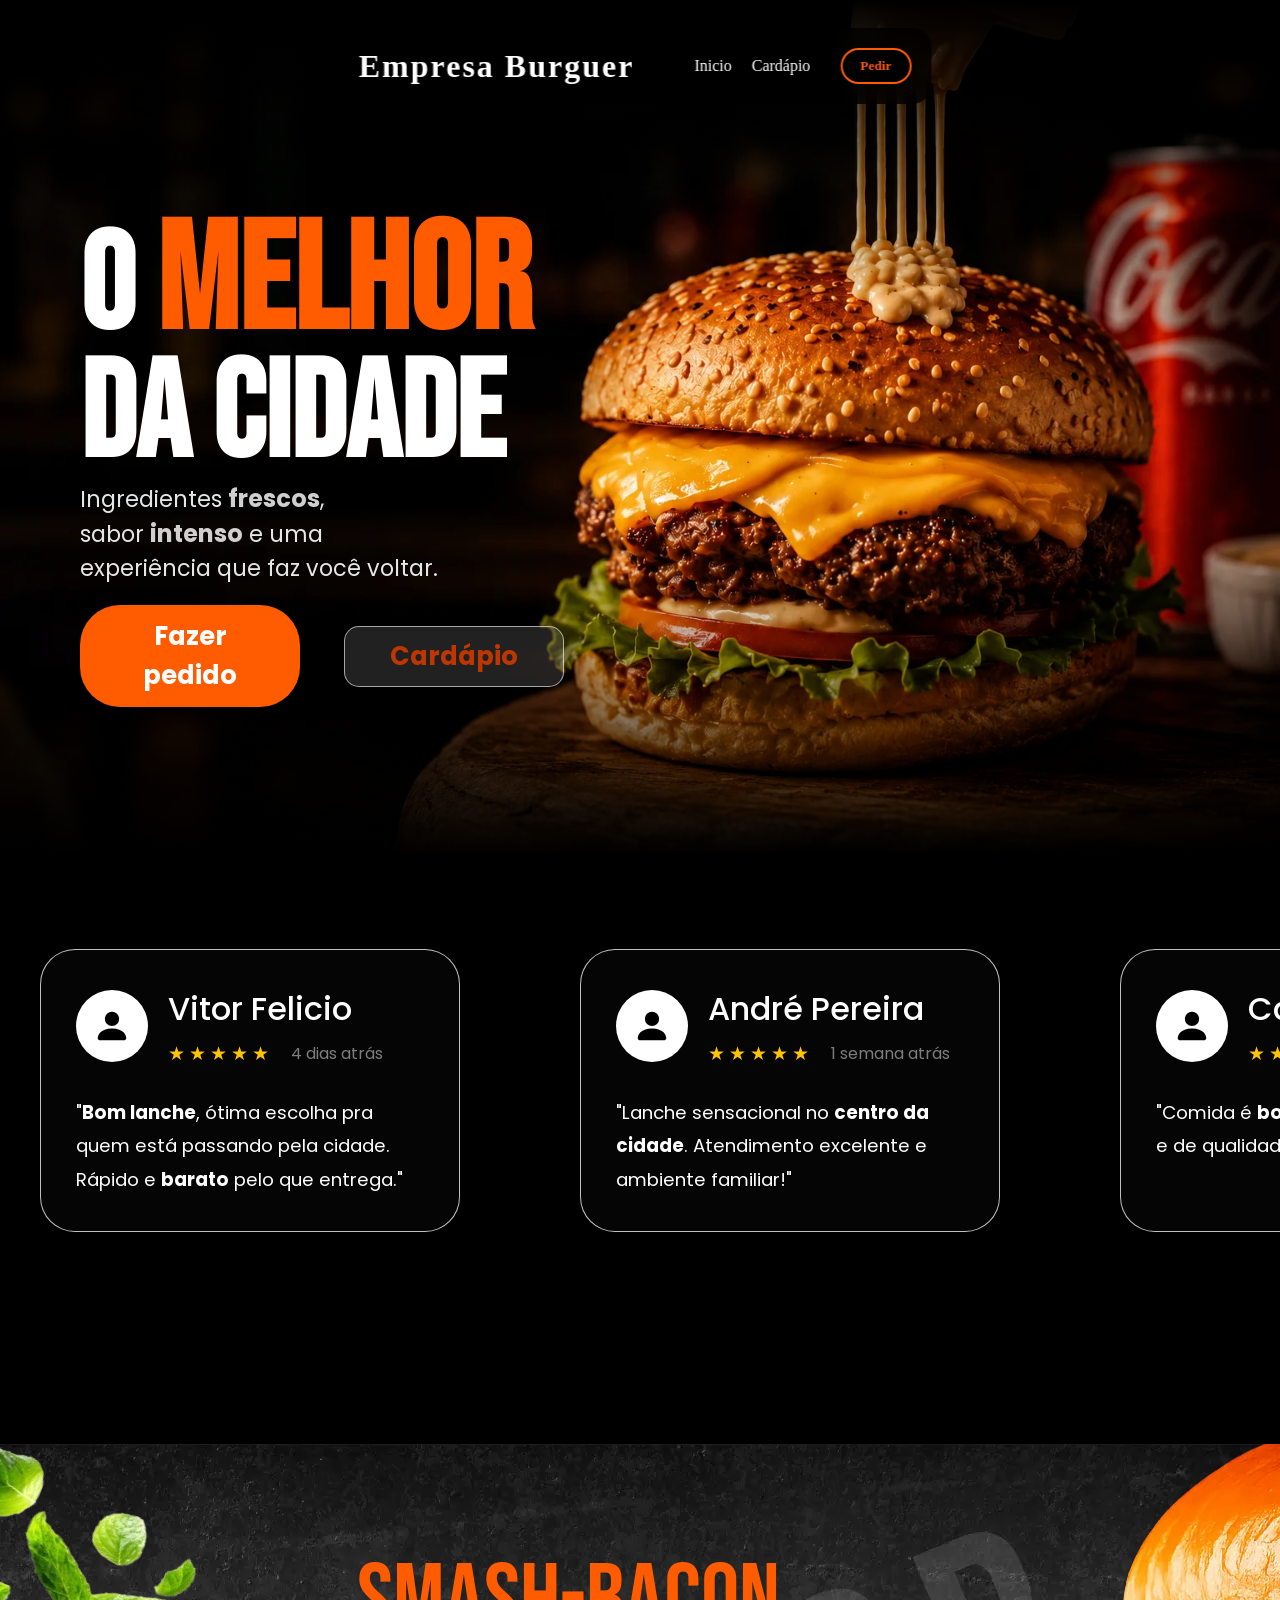
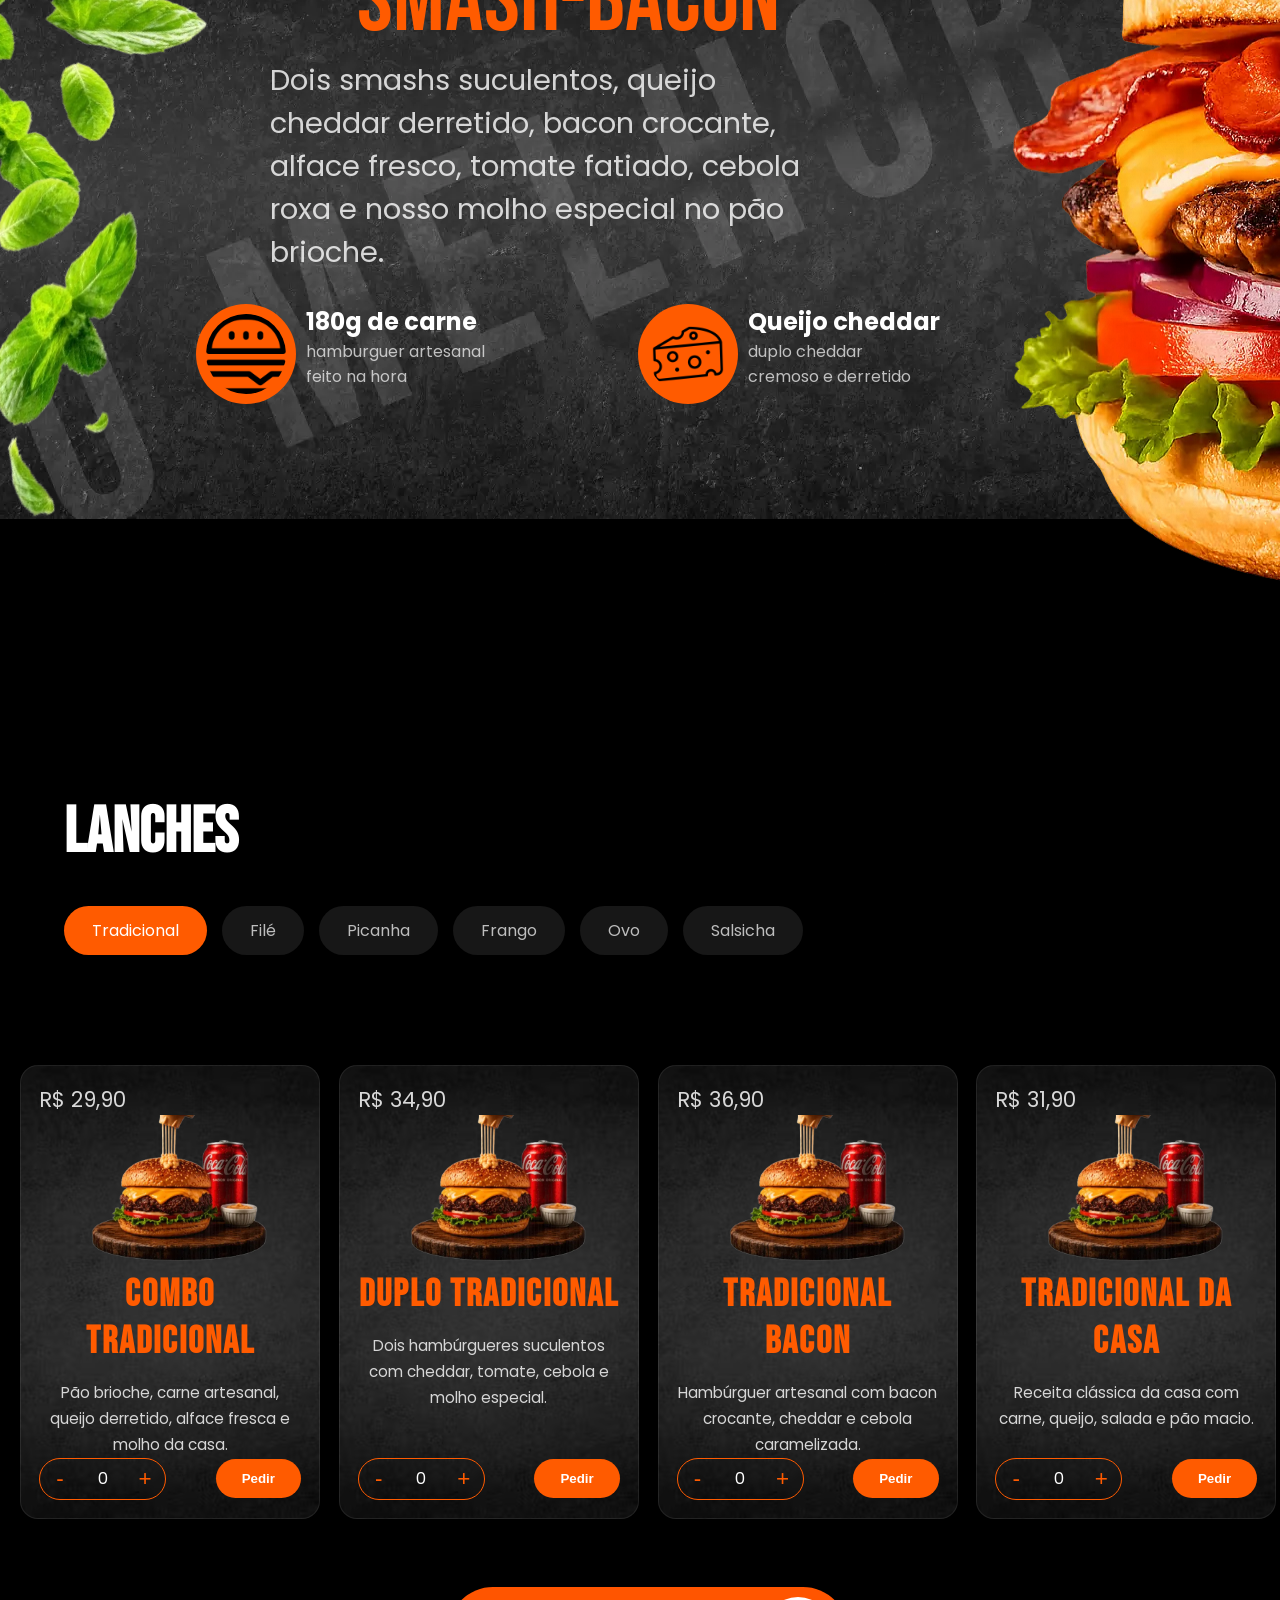
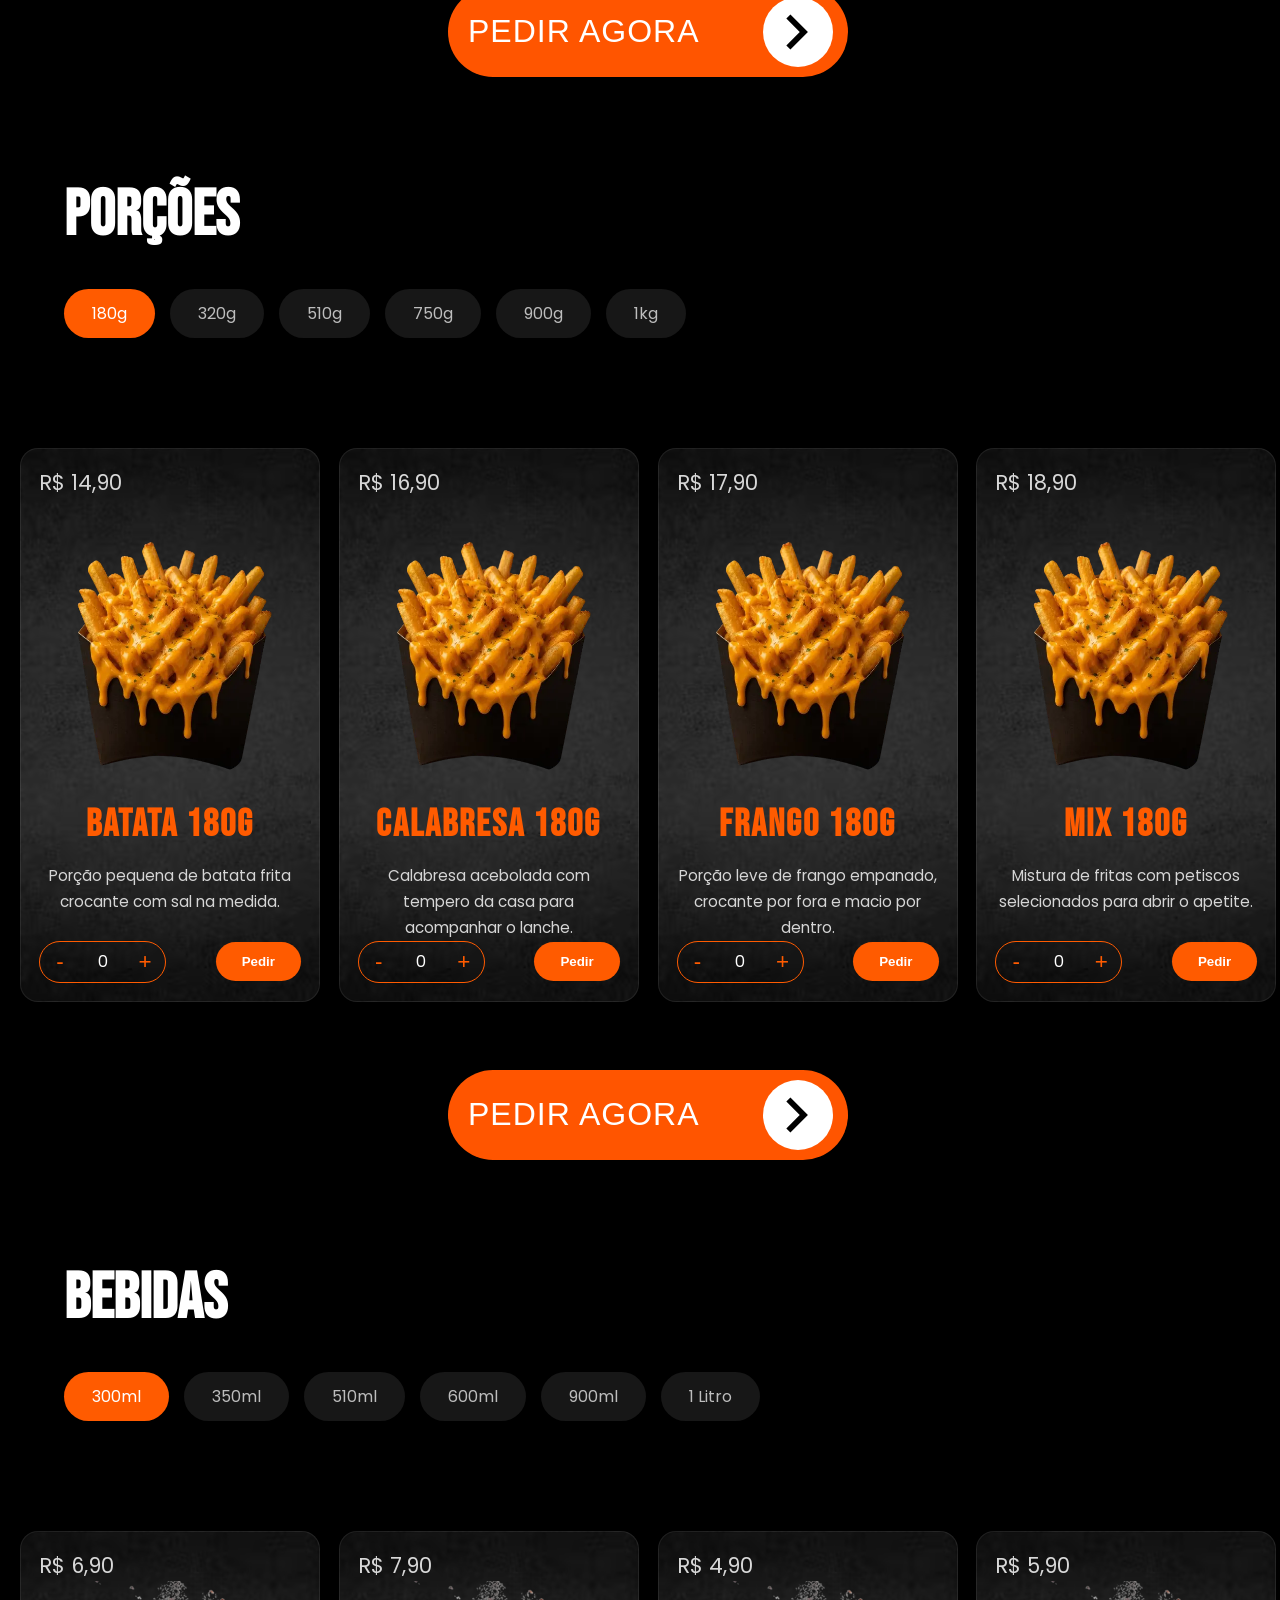
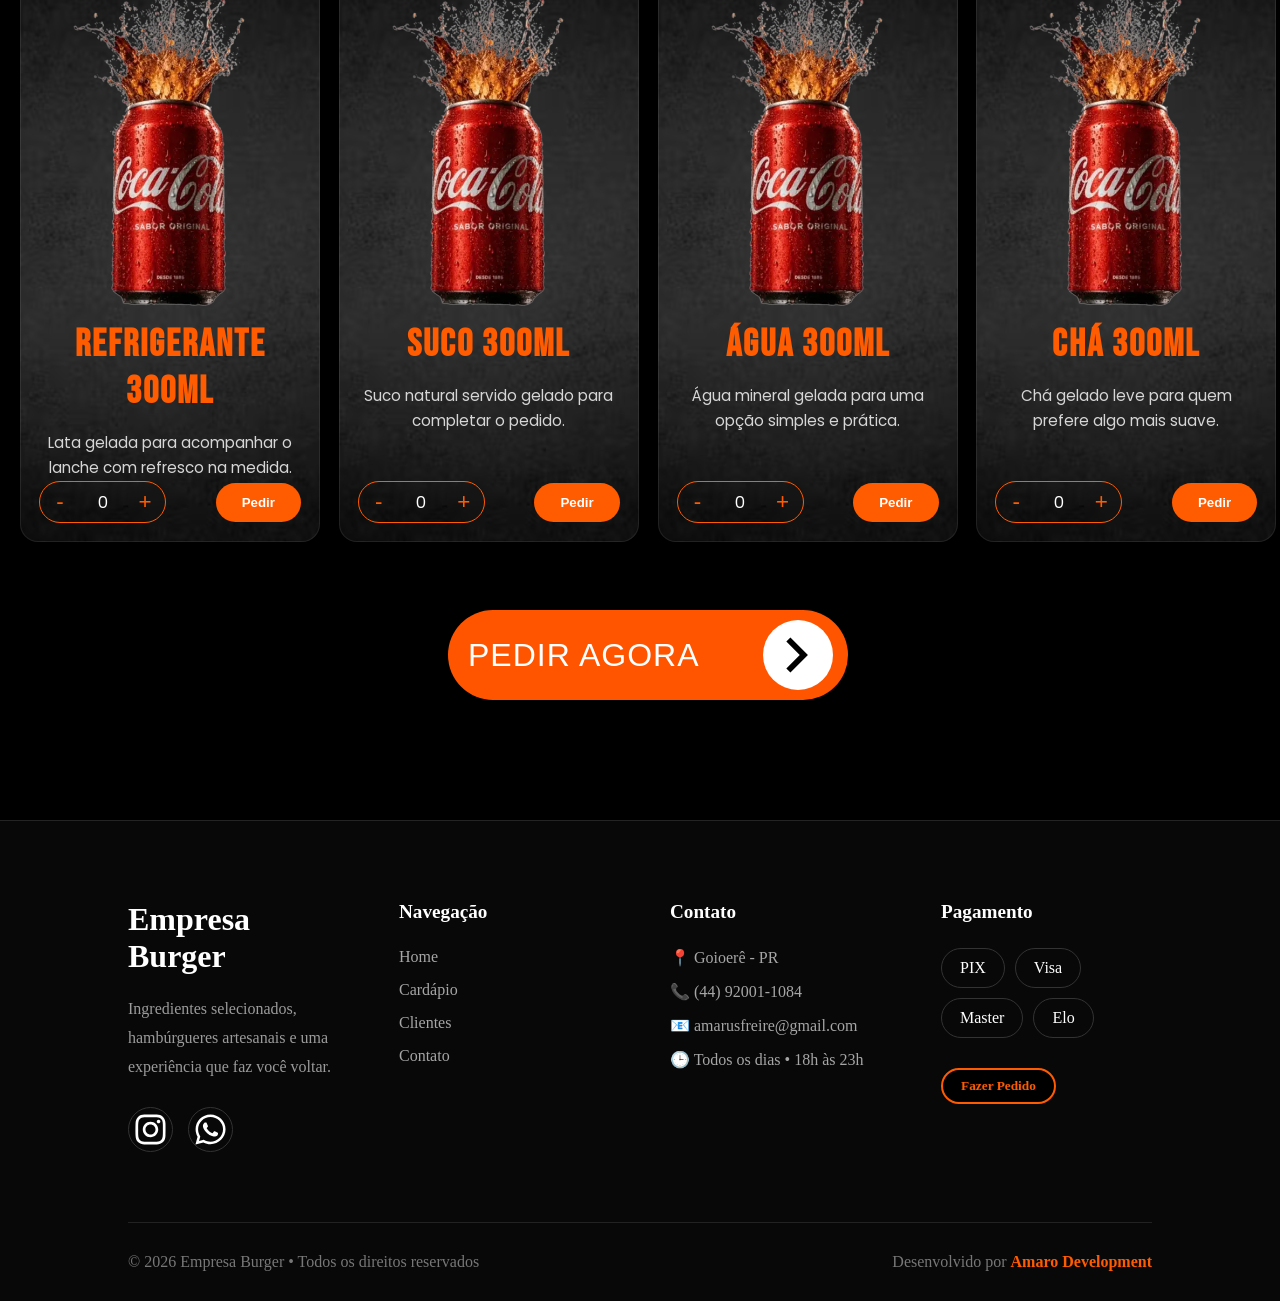
<file: index.html>
<!DOCTYPE html>
<html lang="pt-br">

<head>
    <link rel="preload" fetchpriority="high" as="image" href="img/heroWEBP.webp">

    <meta charset="UTF-8">
    <meta name="viewport" content="width=device-width, initial-scale=1.0">

    <link rel="canonical" href="https://empresaburger.com.br/">
    <link rel="icon" type="image/png" href="img/logo-PNG.png">
    <meta name="description"
        content="Hambúrgueres artesanais preparados com ingredientes frescos, sabor intenso e entrega rápida. Faça seu pedido online.">
    <meta name="keywords"
        content="hamburgueria, hambúrguer artesanal, delivery, lanche, batata frita, combo, restaurante">
    <meta name="author" content="Empresa Burger">
    <meta name="robots" content="index, follow">
    <meta name="theme-color" content="#ff5b00">

    <title>Empresa Burger | O Melhor Hambúrguer Artesanal de Goioerê</title>

    <link rel="stylesheet" href="css/home.css">
    <link rel="stylesheet" href="css/utils.css">

    <meta property="og:type" content="website">
    <meta property="og:title" content="Empresa Burger | O melhor hambúrguer da cidade">
    <meta property="og:description" content="Ingredientes frescos, sabor intenso e entrega rápida.">
    <meta property="og:image" content="https://seudominio.com/assets/banner.jpg">
    <meta property="og:url" content="https://seudominio.com">
    <meta property="og:site_name" content="Empresa Burger">
    <meta property="og:locale" content="pt_BR">

    <meta name="twitter:card" content="summary_large_image">
    <meta name="twitter:title" content="Empresa Burger | O melhor hambúrguer da cidade">
    <meta name="twitter:description" content="Ingredientes frescos, sabor intenso e entrega rápida.">
    <meta name="twitter:image" content="https://empresaburger.com.br/assets/banner.jpg">

    <script type="application/ld+json">
    {
        "@context":"https://schema.org",
        "@type":"Restaurant",
        "name":"Empresa Burger",
        "image":"https://empresaburger.com.br/assets/banner.webp",
        "telephone":"+55 44 92001-1084",
        "servesCuisine":"Hambúrguer Artesanal",
        "address":{
            "@type":"PostalAddress",
            "addressLocality":"Goioerê",
            "addressRegion":"PR",
            "addressCountry":"BR"
        }
    }
    </script>
    <style>
        .navbar {
            display: flex;
            align-items: center;
            justify-content: center;
            margin-top: 40px;
            z-index: 1000;

            position: relative;
            position: fixed;
            padding: 10px;
            top: -50px;
            left: 50%;
            transform: translate(-50%, 50%);

            border-radius: 20px;
            background: rgba(0, 0, 0, .75);
            backdrop-filter: blur(12px);
        }

        .navbar-hero {
            position: relative;
            z-index: 5;
            justify-content: space-between;
            align-items: center;
            width: min(1400px, 92vw);
            margin: 0 auto;
            padding: 24px 0 0;
        }

        .empresa {
            display: flex;
            flex-direction: row;
            text-decoration: none;
            white-space: nowrap;
            color: #fff;
            margin-right: 0;
            font-size: 2rem;
            font-weight: 700;
            letter-spacing: 1px;
            z-index: 999;
            letter-spacing: 2px;
            margin-right: 50px;
            align-self: center;
        }


        .menu {
            list-style: none;
            z-index: 999;
            display: flex;
            align-items: center;
        }

        .menu li {
            display: inline-block;
            margin: 10px;
        }

        .menu a {
            color: white;
            font-style: normal;
            text-decoration: none;
        }


        .menu .pedido {
            margin-left: 20px;
        }

        .menu-toggle {
            display: none;
            align-items: center;
            justify-content: center;
            border: 0;
            background: transparent;
            cursor: pointer;
            z-index: 1002;
        }

        @media (max-width: 768px) {
            .menu-toggle {
                display: inline-flex;
            }
        }

        .menu-toggle img {
            width: 30px;
            height: 30px;
            z-index: 10000;
        }

        .menu-backdrop {
            display: none;
        }

        .navbar-hero .menu {
            display: flex;
            align-items: center;
            gap: 40px;
        }

        .navbar-hero .menu li {
            display: block;
            margin: 0;
        }

        .navbar-hero .menu a {
            text-transform: uppercase;
            letter-spacing: 1.5px;
            font-size: 0.82rem;
            opacity: 0.95;
        }

        .menu a {
            position: relative;
            color: white;
            text-decoration: none;
            transition: color .3s;
        }

        .menu a::after {
            content: "";
            position: absolute;
            left: 0;
            bottom: -6px;

            width: 0;
            height: 2px;

            background: #ff5b00;
            transition: width .3s ease;
        }

        .menu a:hover::after {
            width: 100%;
        }
    </style>
</head>

<body>
    <header>
        <section class="hero-image">

            <div class="top-gradient"></div>

            <img width="1536" height="1024" id="inicio" src="img/heroWEBP.webp" alt="imagem da home" fetchpriority="high">

            <div class="bottom-gradient"></div>

        </section>
        <section class="hero-content">

            <article class="navbar">
                <button class="menu-toggle" type="button" aria-label="Abrir menu" aria-expanded="false"
                    data-menu-toggle>
                    <img  src="img/hamburguer.svg" alt="Menu" width="30" height="30">
                </button>
                <a class="empresa" href="#inicio">Empresa Burguer</a>
                <nav class="menu">
                    <li>
                        <a href="#">Inicio</a>
                    </li>
                    <li>
                        <a href="#cardapio">Cardápio</a>
                    </li>
                    <li class="pedido">
                        <button class="footer-button buy-btn">Pedir</button>
                    </li>
                </nav>
            </article>
            <div class="menu-backdrop" data-menu-backdrop></div>
            <article class="hero-text">
                <h1>O <span class="hero-destaque">melhor</span> <br> da cidade</h1>
                <p>Ingredientes <strong>frescos</strong>,<br>sabor <strong>intenso</strong> e uma <br>experiência que
                    faz você voltar.
                </p>
                <article class="btns-hero">
                    <button class="btn-hero-text pedido buy-btn">Fazer pedido</button>
                    <a class="btn-hero-text cardapio" href="#cardapio">Cardápio</a>
                </article>
            </article>
        </section>
    </header>

    <main>
        <section id="clientes" class="reviews">
            <div class="reviews-track">

                <article class="review-card">

                    <div class="review-header">

                        <div class="review-user">

                            <div class="review-avatar">
                                <svg xmlns="http://www.w3.org/2000/svg" width="34" height="34" fill="currentColor"
                                    viewBox="0 0 16 16">
                                    <path d="M3 14s-1 0-1-1 1-4 6-4 6 3 6 4-1 1-1 1H3zm5-6a3 3 0 100-6 3 3 0 000 6z" />
                                </svg>
                            </div>

                            <div>

                                <h3>Vitor Felicio</h3>

                                <div class="review-info">

                                    <div class="stars">
                                        ★★★★★
                                    </div>

                                    <span>4 dias atrás</span>

                                </div>

                            </div>

                        </div>

                    </div>

                    <p>
                        "<strong>Bom lanche</strong>, ótima escolha pra quem está
                        passando pela cidade. Rápido e
                        <strong>barato</strong> pelo que entrega."
                    </p>

                </article>

                <article class="review-card">

                    <div class="review-header">

                        <div class="review-user">

                            <div class="review-avatar">
                                <svg xmlns="http://www.w3.org/2000/svg" width="34" height="34" fill="currentColor"
                                    viewBox="0 0 16 16">
                                    <path d="M3 14s-1 0-1-1 1-4 6-4 6 3 6 4-1 1-1 1H3zm5-6a3 3 0 100-6 3 3 0 000 6z" />
                                </svg>
                            </div>

                            <div>

                                <h3>André Pereira</h3>

                                <div class="review-info">

                                    <div class="stars">
                                        ★★★★★
                                    </div>

                                    <span>1 semana atrás</span>

                                </div>

                            </div>

                        </div>

                    </div>

                    <p>
                        "Lanche sensacional no <strong>centro da cidade</strong>.
                        Atendimento excelente e ambiente familiar!"
                    </p>

                </article>

                <article class="review-card">

                    <div class="review-header">

                        <div class="review-user">

                            <div class="review-avatar">
                                <svg xmlns="http://www.w3.org/2000/svg" width="34" height="34" fill="currentColor"
                                    viewBox="0 0 16 16">
                                    <path d="M3 14s-1 0-1-1 1-4 6-4 6 3 6 4-1 1-1 1H3zm5-6a3 3 0 100-6 3 3 0 000 6z" />
                                </svg>
                            </div>

                            <div>

                                <h3>Carla Almeida</h3>

                                <div class="review-info">

                                    <div class="stars">
                                        ★★★★★
                                    </div>

                                    <span>2 meses atrás</span>

                                </div>

                            </div>

                        </div>

                    </div>

                    <p>
                        "Comida é <strong>boa</strong>, atendimento
                        <strong>rápido</strong> e de qualidade."
                    </p>

                </article>
                <article class="review-card">

                    <div class="review-header">

                        <div class="review-user">

                            <div class="review-avatar">
                                <svg xmlns="http://www.w3.org/2000/svg" width="34" height="34" fill="currentColor"
                                    viewBox="0 0 16 16">
                                    <path d="M3 14s-1 0-1-1 1-4 6-4 6 3 6 4-1 1-1 1H3zm5-6a3 3 0 100-6 3 3 0 000 6z" />
                                </svg>
                            </div>

                            <div>

                                <h3>Vitor Felicio</h3>

                                <div class="review-info">

                                    <div class="stars">
                                        ★★★★★
                                    </div>

                                    <span>4 dias atrás</span>

                                </div>

                            </div>

                        </div>

                    </div>

                    <p>
                        "<strong>Bom lanche</strong>, ótima escolha pra quem está
                        passando pela cidade. Rápido e
                        <strong>barato</strong> pelo que entrega."
                    </p>

                </article>

                <article class="review-card">

                    <div class="review-header">

                        <div class="review-user">

                            <div class="review-avatar">
                                <svg xmlns="http://www.w3.org/2000/svg" width="34" height="34" fill="currentColor"
                                    viewBox="0 0 16 16">
                                    <path d="M3 14s-1 0-1-1 1-4 6-4 6 3 6 4-1 1-1 1H3zm5-6a3 3 0 100-6 3 3 0 000 6z" />
                                </svg>
                            </div>

                            <div>

                                <h3>André Pereira</h3>

                                <div class="review-info">

                                    <div class="stars">
                                        ★★★★★
                                    </div>

                                    <span>1 semana atrás</span>

                                </div>

                            </div>

                        </div>

                    </div>

                    <p>
                        "Lanche sensacional no <strong>centro da cidade</strong>.
                        Atendimento excelente e ambiente familiar!"
                    </p>

                </article>

                <article class="review-card">

                    <div class="review-header">

                        <div class="review-user">

                            <div class="review-avatar">
                                <svg xmlns="http://www.w3.org/2000/svg" width="34" height="34" fill="currentColor"
                                    viewBox="0 0 16 16">
                                    <path d="M3 14s-1 0-1-1 1-4 6-4 6 3 6 4-1 1-1 1H3zm5-6a3 3 0 100-6 3 3 0 000 6z" />
                                </svg>
                            </div>

                            <div>

                                <h3>Carla Almeida</h3>

                                <div class="review-info">

                                    <div class="stars">
                                        ★★★★★
                                    </div>

                                    <span>2 meses atrás</span>

                                </div>

                            </div>

                        </div>

                    </div>

                    <p>
                        "Comida é <strong>boa</strong>, atendimento
                        <strong>rápido</strong> e de qualidade."
                    </p>

                </article>
            </div>

        </section>

        <section class="destaque">

            <div class="destaque-content">
                <h3 class="destaque-title">Smash-Bacon</h3>
                <p class="destaque-text">Dois smashs suculentos, queijo<br class="desktop-br">
                    cheddar derretido, bacon crocante,<br class="desktop-br">
                    alface fresco, tomate fatiado, cebola<br class="desktop-br">
                    roxa e nosso molho especial no pão<br class="desktop-br">
                    brioche.
                </p>
                <div class="destaque-feture">
                    <div class="feature">
                        <img loading="lazy" width="200" height="200" class="feature-hamburguer" src="img/hamburguer.png" alt="icone de hambuguer">
                        <div class="feature-text">
                            <h4 class="destaque-icon-title"><strong>180g de carne</strong></h4>
                            <p class="destaque-icon-text">hamburguer artesanal<br>feito na hora</p>
                        </div>
                    </div>
                    <div class="feature">
                        <img loading="lazy" width="200" height="200" src="img/queijo.png" alt="icone de queijo">
                        <div class="feature-text">
                            <h4 class="destaque-icon-title"><strong>Queijo cheddar</strong></h4>
                            <p class="destaque-icon-text">duplo cheddar<br>cremoso e derretido</p>
                        </div>
                    </div>
                </div>
            </div>
            <img loading="lazy" width="1536" height="1024" class="destaque-hamburguer" src="img/hamburguer-inicial.webp" alt="hamburguer do destaque">
            <img loading="lazy" width="500" height="500" class="destaque-salsinha-1" src="img/salsinha.webp" alt="imagem de salsinha">
            <img loading="lazy" width="500" height="500"  class="destaque-salsinha-2" src="img/salsinha.webp" alt="imagem de salsinha">
        </section>

        <section class="menu-categorias">

            <h2 id="cardapio" class="titulo-cardapio">Lanches</h2>

            <div class="categorias">

                <button class="categoria active">
                    Tradicional
                </button>

                <button class="categoria">
                    Filé
                </button>

                <button class="categoria">
                    Picanha
                </button>

                <button class="categoria">
                    Frango
                </button>

                <button class="categoria">
                    Ovo
                </button>

                <button class="categoria">
                    Salsicha
                </button>
            </div>

        </section>
        <section class="menu-grid">

            <article class="card">
                <span class="card-price">R$ 29,90</span>
                <div class="card-image">
                    <img loading="lazy" width="612" height="408" width="612" height="408" src="img/heroPNG.webp" alt="Hambúrguer">
                </div>
                <div class="card-body">
                    <h3>COMBO FOME</h3>
                    <p>
                        Hambúrguer artesanal, Coca-Cola gelada
                        e molho especial para completar
                        sua experiência.
                    </p>
                </div>
                <div class="card-footer">
                    <div class="quantity">
                        <button>-</button>
                        <span>1</span>
                        <button>+</button>
                    </div>
                    <button class="buy-btn">
                        Pedir
                    </button>
                </div>
            </article>
            <article class="card">

                <span class="card-price">R$ 29,90</span>

                <div class="card-image">
                    <img loading="lazy" width="612" height="408" src="img/heroPNG.webp"  alt="Hambúrguer">
                </div>

                <div class="card-body">

                    <h3>COMBO FOME</h3>

                    <p>
                        Hambúrguer artesanal, Coca-Cola gelada
                        e molho especial para completar
                        sua experiência.
                    </p>

                </div>

                <div class="card-footer">

                    <div class="quantity">

                        <button>-</button>

                        <span>0</span>

                        <button>+</button>

                    </div>

                    <button class="buy-btn">
                        Pedir
                    </button>

                </div>

            </article>
            <article class="card">

                <span class="card-price">R$ 29,90</span>

                <div class="card-image">
                    <img loading="lazy" width="612" height="408" src="img/heroPNG.webp" alt="Hambúrguer">
                </div>

                <div class="card-body">

                    <h3>COMBO FOME</h3>

                    <p>
                        Hambúrguer artesanal, Coca-Cola gelada
                        e molho especial para completar
                        sua experiência.
                    </p>

                </div>

                <div class="card-footer">

                    <div class="quantity">

                        <button>-</button>

                        <span>0</span>

                        <button>+</button>

                    </div>

                    <button class="buy-btn">
                        Pedir
                    </button>

                </div>

            </article>
            <article class="card">

                <span class="card-price">R$ 29,90</span>

                <div class="card-image">
                    <img loading="lazy" width="612" height="408" src="img/heroPNG.webp" alt="Hambúrguer">
                </div>

                <div class="card-body">

                    <h3>COMBO FOME</h3>

                    <p>
                        Hambúrguer artesanal, Coca-Cola gelada
                        e molho especial para completar
                        sua experiência.
                    </p>

                </div>

                <div class="card-footer">

                    <div class="quantity">

                        <button>-</button>

                        <span>0</span>

                        <button>+</button>

                    </div>

                    <button class="buy-btn">
                        Pedir
                    </button>

                </div>

            </article>
            <article class="card">

                <span class="card-price">R$ 29,90</span>

                <div class="card-image">
                    <img loading="lazy" width="612" height="408" src="img/heroPNG.webp" alt="Hambúrguer">
                </div>

                <div class="card-body">

                    <h3>COMBO FOME</h3>

                    <p>
                        Hambúrguer artesanal, Coca-Cola gelada
                        e molho especial para completar
                        sua experiência.
                    </p>

                </div>

                <div class="card-footer">

                    <div class="quantity">

                        <button>-</button>

                        <span>0</span>

                        <button>+</button>

                    </div>

                    <button class="buy-btn">
                        Pedir
                    </button>

                </div>

            </article>
            <article class="card">

                <span class="card-price">R$ 29,90</span>

                <div class="card-image">
                    <img loading="lazy" width="612" height="408" src="img/heroPNG.webp" alt="Hambúrguer">
                </div>

                <div class="card-body">

                    <h3>COMBO FOME</h3>

                    <p>
                        Hambúrguer artesanal, Coca-Cola gelada
                        e molho especial para completar
                        sua experiência.
                    </p>

                </div>

                <div class="card-footer">

                    <div class="quantity">

                        <button>-</button>

                        <span>0</span>

                        <button>+</button>

                    </div>

                    <button class="buy-btn">
                        Pedir
                    </button>

                </div>

            </article>
            <article class="card">

                <span class="card-price">R$ 29,90</span>

                <div class="card-image">
                    <img loading="lazy" width="612" height="408" src="img/heroPNG.webp" alt="Hambúrguer">
                </div>

                <div class="card-body">

                    <h3>COMBO FOME</h3>

                    <p>
                        Hambúrguer artesanal, Coca-Cola gelada
                        e molho especial para completar
                        sua experiência.
                    </p>

                </div>

                <div class="card-footer">

                    <div class="quantity">

                        <button>-</button>

                        <span>0</span>

                        <button>+</button>

                    </div>

                    <button class="buy-btn">
                        Pedir
                    </button>

                </div>

            </article>
            <article class="card">

                <span class="card-price">R$ 29,90</span>

                <div class="card-image">
                    <img loading="lazy" width="612" height="408" src="img/heroPNG.webp" alt="Hambúrguer">
                </div>

                <div class="card-body">

                    <h3>COMBO FOME</h3>

                    <p>
                        Hambúrguer artesanal, Coca-Cola gelada
                        e molho especial para completar
                        sua experiência.
                    </p>

                </div>

                <div class="card-footer">

                    <div class="quantity">

                        <button>-</button>

                        <span>0</span>

                        <button>+</button>

                    </div>

                    <button class="buy-btn">
                        Pedir
                    </button>

                </div>

            </article>
        </section>
        <button class="btn-pedir buy-btn">
            PEDIR AGORA
            <span class="btn-icone"> <img src="img/maior.svg" alt="maior"></span>
        </button>
        <section class="menu-categorias">

            <h2 class="titulo-cardapio">Porções</h2>

            <div class="categorias">

                <button class="categoria active">
                    180g
                </button>

                <button class="categoria">
                    320g
                </button>

                <button class="categoria">
                    510g
                </button>

                <button class="categoria">
                    750g
                </button>

                <button class="categoria">
                    900g
                </button>

                <button class="categoria">
                    1kg
                </button>
            </div>

        </section>
        <section class="menu-grid">

            <article class="card">
                <span class="card-price">R$ 29,90</span>
                <div class="card-image">
                    <img loading="lazy" width="612" height="408" src="img/heroPNG.webp" alt="Hambúrguer">
                </div>
                <div class="card-body">
                    <h3>COMBO FOME</h3>
                    <p>
                        Hambúrguer artesanal, Coca-Cola gelada
                        e molho especial para completar
                        sua experiência.
                    </p>
                </div>
                <div class="card-footer">
                    <div class="quantity">
                        <button>-</button>
                        <span>1</span>
                        <button>+</button>
                    </div>
                    <button class="buy-btn">
                        Pedir
                    </button>
                </div>
            </article>
            <article class="card">

                <span class="card-price">R$ 29,90</span>

                <div class="card-image">
                    <img loading="lazy" width="612" height="408" src="img/heroPNG.webp" alt="Hambúrguer">
                </div>

                <div class="card-body">

                    <h3>COMBO FOME</h3>

                    <p>
                        Hambúrguer artesanal, Coca-Cola gelada
                        e molho especial para completar
                        sua experiência.
                    </p>

                </div>

                <div class="card-footer">

                    <div class="quantity">

                        <button>-</button>

                        <span>0</span>

                        <button>+</button>

                    </div>

                    <button class="buy-btn">
                        Pedir
                    </button>

                </div>

            </article>
            <article class="card">

                <span class="card-price">R$ 29,90</span>

                <div class="card-image">
                    <img loading="lazy" width="612" height="408" src="img/heroPNG.webp" alt="Hambúrguer">
                </div>

                <div class="card-body">

                    <h3>COMBO FOME</h3>

                    <p>
                        Hambúrguer artesanal, Coca-Cola gelada
                        e molho especial para completar
                        sua experiência.
                    </p>

                </div>

                <div class="card-footer">

                    <div class="quantity">

                        <button>-</button>

                        <span>0</span>

                        <button>+</button>

                    </div>

                    <button class="buy-btn">
                        Pedir
                    </button>

                </div>

            </article>
            <article class="card">

                <span class="card-price">R$ 29,90</span>

                <div class="card-image">
                    <img loading="lazy" width="612" height="408" src="img/heroPNG.webp" alt="Hambúrguer">
                </div>

                <div class="card-body">

                    <h3>COMBO FOME</h3>

                    <p>
                        Hambúrguer artesanal, Coca-Cola gelada
                        e molho especial para completar
                        sua experiência.
                    </p>

                </div>

                <div class="card-footer">

                    <div class="quantity">

                        <button>-</button>

                        <span>0</span>

                        <button>+</button>

                    </div>

                    <button class="buy-btn">
                        Pedir
                    </button>

                </div>

            </article>
            <article class="card">

                <span class="card-price">R$ 29,90</span>

                <div class="card-image">
                    <img loading="lazy" width="612" height="408" src="img/heroPNG.webp" alt="Hambúrguer">
                </div>

                <div class="card-body">

                    <h3>COMBO FOME</h3>

                    <p>
                        Hambúrguer artesanal, Coca-Cola gelada
                        e molho especial para completar
                        sua experiência.
                    </p>

                </div>

                <div class="card-footer">

                    <div class="quantity">

                        <button>-</button>

                        <span>0</span>

                        <button>+</button>

                    </div>

                    <button class="buy-btn">
                        Pedir
                    </button>

                </div>

            </article>
            <article class="card">

                <span class="card-price">R$ 29,90</span>

                <div class="card-image">
                    <img loading="lazy" width="612" height="408" src="img/heroPNG.webp" alt="Hambúrguer">
                </div>

                <div class="card-body">

                    <h3>COMBO FOME</h3>

                    <p>
                        Hambúrguer artesanal, Coca-Cola gelada
                        e molho especial para completar
                        sua experiência.
                    </p>

                </div>

                <div class="card-footer">

                    <div class="quantity">

                        <button>-</button>

                        <span>0</span>

                        <button>+</button>

                    </div>

                    <button class="buy-btn">
                        Pedir
                    </button>

                </div>

            </article>
            <article class="card">

                <span class="card-price">R$ 29,90</span>

                <div class="card-image">
                    <img loading="lazy" width="612" height="408" src="img/heroPNG.webp" alt="Hambúrguer">
                </div>

                <div class="card-body">

                    <h3>COMBO FOME</h3>

                    <p>
                        Hambúrguer artesanal, Coca-Cola gelada
                        e molho especial para completar
                        sua experiência.
                    </p>

                </div>

                <div class="card-footer">

                    <div class="quantity">

                        <button>-</button>

                        <span>0</span>

                        <button>+</button>

                    </div>

                    <button class="buy-btn">
                        Pedir
                    </button>

                </div>

            </article>
            <article class="card">

                <span class="card-price">R$ 29,90</span>

                <div class="card-image">
                    <img loading="lazy" width="612" height="408" src="img/heroPNG.webp" alt="Hambúrguer">
                </div>

                <div class="card-body">

                    <h3>COMBO FOME</h3>

                    <p>
                        Hambúrguer artesanal, Coca-Cola gelada
                        e molho especial para completar
                        sua experiência.
                    </p>

                </div>

                <div class="card-footer">

                    <div class="quantity">

                        <button>-</button>

                        <span>0</span>

                        <button>+</button>

                    </div>

                    <button class="buy-btn">
                        Pedir
                    </button>

                </div>

            </article>

        </section>
        <button class="btn-pedir buy-btn">
            PEDIR AGORA
            <span class="btn-icone"><img src="img/maior.svg" alt="maior"></span>
        </button>
        <section class="menu-categorias">

            <h2 class="titulo-cardapio">Bebidas</h2>

            <div class="categorias">

                <button class="categoria active">
                    300ml
                </button>

                <button class="categoria">
                    350ml
                </button>

                <button class="categoria">
                    510ml
                </button>

                <button class="categoria">
                    600ml
                </button>

                <button class="categoria">
                    900ml
                </button>

                <button class="categoria">
                    1 Litro
                </button>
            </div>

        </section>
        <section class="menu-grid">

            <article class="card">
                <span class="card-price">R$ 29,90</span>
                <div class="card-image">
                    <img loading="lazy" width="612" height="408" src="img/heroPNG.webp" alt="Hambúrguer">
                </div>
                <div class="card-body">
                    <h3>COMBO FOME</h3>
                    <p>
                        Hambúrguer artesanal, Coca-Cola gelada
                        e molho especial para completar
                        sua experiência.
                    </p>
                </div>
                <div class="card-footer">
                    <div class="quantity">
                        <button>-</button>
                        <span>1</span>
                        <button>+</button>
                    </div>
                    <button class="buy-btn">
                        Pedir
                    </button>
                </div>
            </article>
            <article class="card">

                <span class="card-price">R$ 29,90</span>

                <div class="card-image">
                    <img loading="lazy" width="612" height="408" src="img/heroPNG.webp" alt="Hambúrguer">
                </div>

                <div class="card-body">

                    <h3>COMBO FOME</h3>

                    <p>
                        Hambúrguer artesanal, Coca-Cola gelada
                        e molho especial para completar
                        sua experiência.
                    </p>

                </div>

                <div class="card-footer">

                    <div class="quantity">

                        <button>-</button>

                        <span>0</span>

                        <button>+</button>

                    </div>

                    <button class="buy-btn">
                        Pedir
                    </button>

                </div>

            </article>
            <article class="card">

                <span class="card-price">R$ 29,90</span>

                <div class="card-image">
                    <img loading="lazy" width="612" height="408" src="img/heroPNG.webp" alt="Hambúrguer">
                </div>

                <div class="card-body">

                    <h3>COMBO FOME</h3>

                    <p>
                        Hambúrguer artesanal, Coca-Cola gelada
                        e molho especial para completar
                        sua experiência.
                    </p>

                </div>

                <div class="card-footer">

                    <div class="quantity">

                        <button>-</button>

                        <span>0</span>

                        <button>+</button>

                    </div>

                    <button class="buy-btn">
                        Pedir
                    </button>

                </div>

            </article>
            <article class="card">

                <span class="card-price">R$ 29,90</span>

                <div class="card-image">
                    <img loading="lazy" width="612" height="408" src="img/heroPNG.webp" alt="Hambúrguer">
                </div>

                <div class="card-body">

                    <h3>COMBO FOME</h3>

                    <p>
                        Hambúrguer artesanal, Coca-Cola gelada
                        e molho especial para completar
                        sua experiência.
                    </p>

                </div>

                <div class="card-footer">

                    <div class="quantity">

                        <button>-</button>

                        <span>0</span>

                        <button>+</button>

                    </div>

                    <button class="buy-btn">
                        Pedir
                    </button>

                </div>

            </article>
            <article class="card">

                <span class="card-price">R$ 29,90</span>

                <div class="card-image">
                    <img loading="lazy" width="612" height="408" src="img/heroPNG.webp" alt="Hambúrguer">
                </div>

                <div class="card-body">

                    <h3>COMBO FOME</h3>

                    <p>
                        Hambúrguer artesanal, Coca-Cola gelada
                        e molho especial para completar
                        sua experiência.
                    </p>

                </div>

                <div class="card-footer">

                    <div class="quantity">

                        <button>-</button>

                        <span>0</span>

                        <button>+</button>

                    </div>

                    <button class="buy-btn">
                        Pedir
                    </button>

                </div>

            </article>
            <article class="card">

                <span class="card-price">R$ 29,90</span>

                <div class="card-image">
                    <img loading="lazy" width="612" height="408" src="img/heroPNG.webp" alt="Hambúrguer">
                </div>

                <div class="card-body">

                    <h3>COMBO FOME</h3>

                    <p>
                        Hambúrguer artesanal, Coca-Cola gelada
                        e molho especial para completar
                        sua experiência.
                    </p>

                </div>

                <div class="card-footer">

                    <div class="quantity">

                        <button>-</button>

                        <span>0</span>

                        <button>+</button>

                    </div>

                    <button class="buy-btn">
                        Pedir
                    </button>

                </div>

            </article>
            <article class="card">

                <span class="card-price">R$ 29,90</span>

                <div class="card-image">
                    <img loading="lazy" width="612" height="408" src="img/heroPNG.webp" alt="Hambúrguer">
                </div>

                <div class="card-body">

                    <h3>COMBO FOME</h3>

                    <p>
                        Hambúrguer artesanal, Coca-Cola gelada
                        e molho especial para completar
                        sua experiência.
                    </p>

                </div>

                <div class="card-footer">

                    <div class="quantity">

                        <button>-</button>

                        <span>0</span>

                        <button>+</button>

                    </div>

                    <button class="buy-btn">
                        Pedir
                    </button>

                </div>

            </article>
            <article class="card">

                <span class="card-price">R$ 29,90</span>

                <div class="card-image">
                    <img loading="lazy" width="612" height="408" src="img/heroPNG.webp" alt="Hambúrguer">
                </div>

                <div class="card-body">

                    <h3>COMBO FOME</h3>

                    <p>
                        Hambúrguer artesanal, Coca-Cola gelada
                        e molho especial para completar
                        sua experiência.
                    </p>

                </div>

                <div class="card-footer">

                    <div class="quantity">

                        <button>-</button>

                        <span>0</span>

                        <button>+</button>

                    </div>

                    <button class="buy-btn">
                        Pedir
                    </button>

                </div>

            </article>
        </section>
        <button class="btn-pedir buy-btn">
            PEDIR AGORA
            <span class="btn-icone"><img src="img/maior.svg" alt="maior"></span>
        </button>
    </main>
    <footer class="footer">

        <div class="footer-container">

            <div class="footer-column">
                <h2 class="logo">Empresa Burger</h2>

                <p>
                    Ingredientes selecionados, hambúrgueres artesanais e uma experiência que faz você voltar.
                </p>

                <div class="socials">
                    <a href="https://www.instagram.com/amarus_freire/"><img src="img/instagram.svg" alt="instagram"></a>
                    <a href="https://wa.me/5544920011084"><img src="img/whatsapp.svg" alt="whatsapp"></a>
                </div>
            </div>

            <div class="footer-column">
                <h3>Navegação</h3>

                <ul>
                    <li><a href="#">Home</a></li>
                    <li><a href="#cardapio">Cardápio</a></li>
                    <li><a href="#clientes">Clientes</a></li>
                    <li><a href="https://wa.me/5544920011084">Contato</a></li>
                </ul>
            </div>

            <div class="footer-column">
                <h3>Contato</h3>

                <ul>
                    <li>📍 Goioerê - PR</li>
                    <li>📞 (44) 92001-1084</li>
                    <li>📧 amarusfreire@gmail.com</li>
                    <li>🕒 Todos os dias • 18h às 23h</li>
                </ul>
            </div>

            <div class="footer-column">
                <h3>Pagamento</h3>

                <div class="payments">
                    <span>PIX</span>
                    <span>Visa</span>
                    <span>Master</span>
                    <span>Elo</span>
                </div>

                <button class="footer-button buy-btn">
                    Fazer Pedido
                </button>
            </div>

        </div>

        <div class="footer-bottom">
            <p>
                © 2026 Empresa Burger • Todos os direitos reservados
            </p>

            <p>
                Desenvolvido por <span>Amaro Development</span>
            </p>
        </div>

    </footer>
    <div class="pedido-modal" data-pedido-modal aria-hidden="true">
        <div class="pedido-modal-backdrop" data-pedido-close></div>
        <section class="pedido-modal-panel" role="dialog" aria-modal="true" aria-labelledby="pedido-modal-title">
            <button class="pedido-modal-close" type="button" aria-label="Fechar janela" data-pedido-close>×</button>
            <h2 class="pedido-modal-title" id="pedido-modal-title">Antes de prosseguirmos precisamos dos seguintes
                dados:</h2>

            <div class="pedido-modal-client">
                <input class="pedido-modal-input" type="text" placeholder="NOME DO CLIENTE" aria-label="Nome do cliente"
                    data-client-name>

                <div class="pedido-modal-delivery">
                    <span class="pedido-modal-label">PRECISA ENTREGAR?</span>
                    <button class="pedido-choice active" type="button" data-delivery-choice="sim">SIM</button>
                    <button class="pedido-choice" type="button" data-delivery-choice="nao">NÃO</button>
                </div>
            </div>

            <div class="pedido-modal-address" data-address-group>
                <h3 class="pedido-modal-subtitle pedido-modal-subtitle-address">ENDEREÇO</h3>

                <div class="pedido-modal-address-grid">
                    <input class="pedido-modal-input" type="text" placeholder="BAIRRO" aria-label="Bairro"
                        data-address-bairro>
                    <input class="pedido-modal-input" type="text" placeholder="RUA" aria-label="Rua" data-address-rua>
                    <input class="pedido-modal-input" type="text" placeholder="NUMERO" aria-label="Número"
                        data-address-numero>
                </div>
            </div>

            <h3 class="pedido-modal-subtitle">PEDIDOS</h3>
            <textarea class="pedido-modal-textarea" data-pedido-textarea rows="5" aria-label="Pedidos"></textarea>

            <button class="pedido-modal-submit" type="button">
                PEDIR AGORA
                <span class="pedido-modal-arrow">&gt;</span>
            </button>
        </section>
    </div>

    <script defer src="js/menu-mobile.js"></script>
    <script defer src="js/todosProdutos.js"></script>
    <script defer src="js/pedido-modal.js"></script>
</body>

</html>
</file>
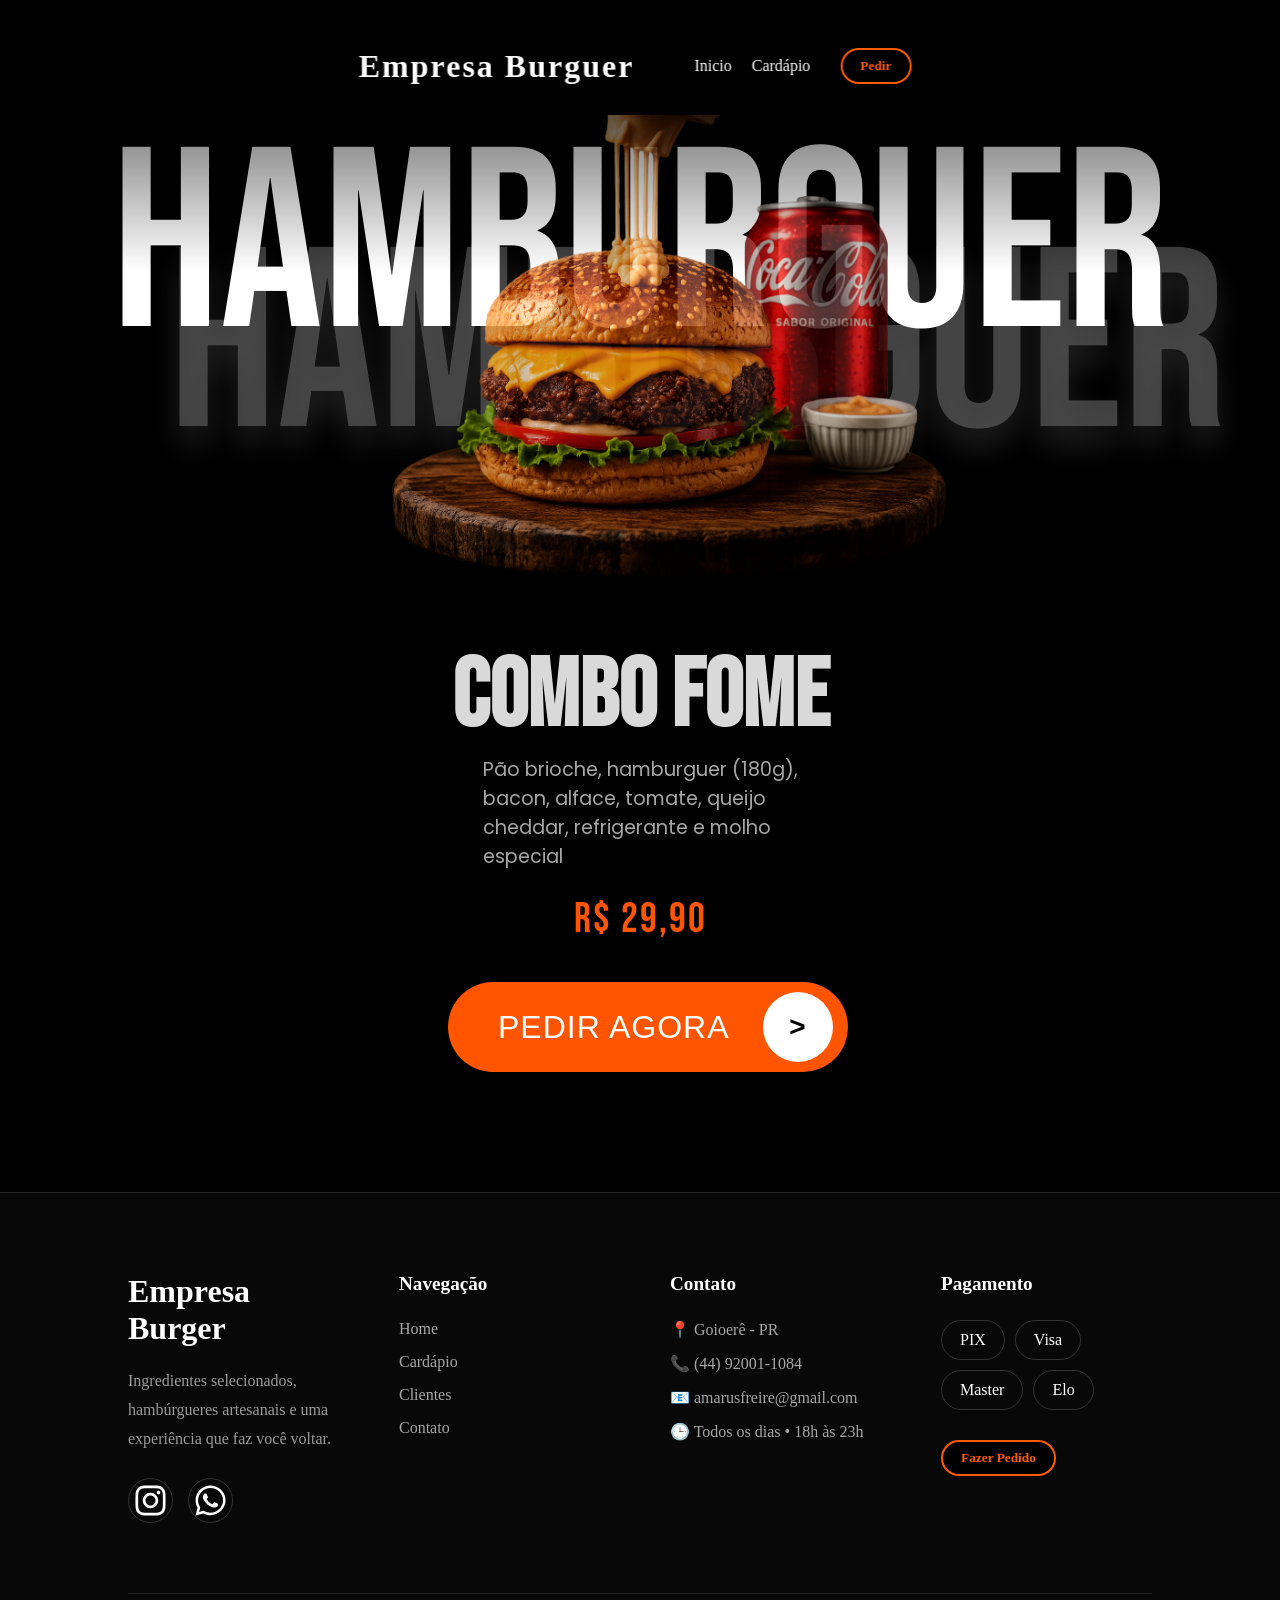
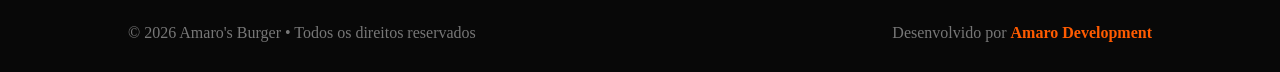
<file: html/produto.html>
<!DOCTYPE html>
<html lang="pt-br">

<head>
    <meta charset="UTF-8">
    <meta name="viewport" content="width=device-width, initial-scale=1.0">

    <title>Amaro's Burger | Detalhes do Produto</title>
    <meta name="description"
        content="Hambúrgueres artesanais preparados com ingredientes frescos. Veja os detalhes e peça agora pelo WhatsApp.">
    <meta name="robots" content="index, follow">
    <link rel="icon" type="image/png" href="../img/logo-PNG.png">

    <link rel="stylesheet" href="../css/utils.css" media="print" onload="this.media='all'">
    <link rel="stylesheet" href="../css/produto.css" media="print" onload="this.media='all'">

    <meta property="og:type" content="website">
    <meta property="og:title" content="Empresa Burguer | O melhor hambúrguer da cidade">
    <meta property="og:description" content="Ingredientes frescos, sabor intenso e entrega rápida.">
    <meta property="og:image" content="../img/logo-PNG.png">
    <style>
        

        .navbar {
            margin-top: 40px;

            display: flex;
            align-items: center;
            justify-content: center;
            z-index: 1000;

            position: relative;
            position: fixed;
            padding: 10px;
            top: -50px;
            left: 50%;
            transform: translate(-50%, 50%);

            border-radius: 20px;
            background: rgba(0, 0, 0, .75);
            backdrop-filter: blur(12px);
        }

        .navbar-hero {
            position: relative;
            z-index: 5;
            justify-content: space-between;
            align-items: center;
            width: min(1400px, 92vw);
            margin: 0 auto;
            padding: 24px 0 0;
        }

        .empresa {
            display: flex;
            flex-direction: row;
            text-decoration: none;
            white-space: nowrap;
            color: #fff;
            margin-right: 0;
            font-size: 2rem;
            font-weight: 700;
            letter-spacing: 1px;
            z-index: 999;
            letter-spacing: 2px;
            margin-right: 50px;
            align-self: center;
        }


        .menu {
            list-style: none;
            z-index: 999;
            display: flex;
            align-items: center;
        }

        .menu li {
            display: inline-block;
            margin: 10px;
        }

        .menu a {
            color: white;
            font-style: normal;
            text-decoration: none;
        }


        .menu .pedido {
            margin-left: 20px;
        }

        .menu-toggle {
            display: none;
            align-items: center;
            justify-content: center;
            border: 0;
            background: transparent;
            cursor: pointer;
            z-index: 1002;
        }

        @media (max-width: 768px) {
            .menu-toggle {
                display: inline-flex;
            }
        }

        .menu-toggle img {
            width: 30px;
            height: 30px;
        }

        .menu-backdrop {
            display: none;
        }

        .navbar-hero .menu {
            display: flex;
            align-items: center;
            gap: 40px;
        }

        .navbar-hero .menu li {
            display: block;
            margin: 0;
        }

        .navbar-hero .menu a {
            text-transform: uppercase;
            letter-spacing: 1.5px;
            font-size: 0.82rem;
            opacity: 0.95;
        }

        .menu a {
            position: relative;
            color: white;
            text-decoration: none;
            transition: color .3s;
        }

        .menu a::after {
            content: "";
            position: absolute;
            left: 0;
            bottom: -6px;

            width: 0;
            height: 2px;

            background: #ff5b00;
            transition: width .3s ease;
        }

        .menu a:hover::after {
            width: 100%;
        }
    </style>
</head>

<body>
    <header>
        <article class="navbar">
            <button class="menu-toggle" type="button" aria-label="Abrir menu" aria-expanded="false" data-menu-toggle>
                <img src="../img/hamburguer.svg" alt="Menu" width="30" height="30">
            </button>
            <a class="empresa" href="../index.html">Empresa Burguer</a>
            <nav class="menu">
                <li>
                    <a href="#">Inicio</a>
                </li>
                <li>
                    <a href="#cardapio">Cardápio</a>
                </li>
                <li class="pedido">
                    <button class="footer-button buy-btn">Pedir</button>
                </li>
            </nav>
        </article>
    </header>
    <div class="menu-backdrop" data-menu-backdrop></div>
    <main>
        <section class="container">
            <div class="top-gradient"></div>
            <h1 class="text-gigante frente" data-product-watermark>HAMBURGUER</h1>
            <h2 class="text-gigante tras" data-product-watermark-back>HAMBURGUER</h2>
            <img data-product-image src="../img/heroPNG2.png" alt="imagem do banner hero">
            <article class="info">
                <h2 class="nome-produto" data-product-name>COMBO FOME</h2>
                <p class="descricao-produto" data-product-description>Pão brioche, hamburguer (180g),<br>
                    bacon, alface, tomate, queijo<br>
                    cheddar, refrigerante e molho<br>
                    especial</p>
                <span class="preco-produto" data-product-price>R$ 29,90</span>
                <button class="btn-pedir buy-btn">
                    PEDIR AGORA
                    <span class="btn-icone">></span>
                </button>

            </article>
        </section>
    </main>

    <div class="pedido-modal" data-pedido-modal aria-hidden="true">
        <div class="pedido-modal-backdrop" data-pedido-close></div>
        <section class="pedido-modal-panel" role="dialog" aria-modal="true" aria-labelledby="pedido-modal-title">
            <button class="pedido-modal-close" type="button" aria-label="Fechar janela" data-pedido-close>×</button>
            <h2 class="pedido-modal-title" id="pedido-modal-title">Antes de prosseguirmos precisamos dos seguintes
                dados:</h2>

            <div class="pedido-modal-client">
                <input class="pedido-modal-input" type="text" placeholder="NOME DO CLIENTE" aria-label="Nome do cliente"
                    data-client-name>

                <div class="pedido-modal-delivery">
                    <span class="pedido-modal-label">PRECISA ENTREGAR?</span>
                    <button class="pedido-choice active" type="button" data-delivery-choice="sim">SIM</button>
                    <button class="pedido-choice" type="button" data-delivery-choice="nao">NÃO</button>
                </div>
            </div>

            <div class="pedido-modal-address" data-address-group>
                <h3 class="pedido-modal-subtitle pedido-modal-subtitle-address">ENDEREÇO</h3>

                <div class="pedido-modal-address-grid">
                    <input class="pedido-modal-input" type="text" placeholder="BAIRRO" aria-label="Bairro"
                        data-address-bairro>
                    <input class="pedido-modal-input" type="text" placeholder="RUA" aria-label="Rua" data-address-rua>
                    <input class="pedido-modal-input" type="text" placeholder="NUMERO" aria-label="Número"
                        data-address-numero>
                </div>
            </div>

            <h3 class="pedido-modal-subtitle">PEDIDOS</h3>
            <textarea class="pedido-modal-textarea" data-pedido-textarea rows="5" aria-label="Pedidos"></textarea>

            <button class="pedido-modal-submit" type="button">
                PEDIR AGORA
                <span class="pedido-modal-arrow">&gt;</span>
            </button>
        </section>
    </div>

    <script src="../js/menu-mobile.js"></script>
    <script src="../js/produto.js"></script>
    <script src="../js/pedido-modal.js"></script>
    <footer class="footer">

        <div class="footer-container">

            <div class="footer-column">
                <h2 class="logo">Empresa Burger</h2>

                <p>
                    Ingredientes selecionados, hambúrgueres artesanais e uma experiência que faz você voltar.
                </p>

                <div class="socials">
                    <a href="https://www.instagram.com/amarus_freire/"><img src="../img/instagram.svg" alt="instagram"></a>
                    <a href="https://wa.me/5544920011084"><img src="../img/whatsapp.svg" alt="whatsapp"></a>
                </div>
            </div>

            <div class="footer-column">
                <h3>Navegação</h3>

                <ul>
                    <li><a href="../index.html">Home</a></li>
                    <li><a href="../index.html">Cardápio</a></li>
                    <li><a href="../index.html">Clientes</a></li>
                    <li><a href="https://wa.me/5544920011084">Contato</a></li>
                </ul>
            </div>

            <div class="footer-column">
                <h3>Contato</h3>

                <ul>
                    <li>📍 Goioerê - PR</li>
                    <li>📞 (44) 92001-1084</li>
                    <li>📧 amarusfreire@gmail.com</li>
                    <li>🕒 Todos os dias • 18h às 23h</li>
                </ul>
            </div>

            <div class="footer-column">
                <h3>Pagamento</h3>

                <div class="payments">
                    <span>PIX</span>
                    <span>Visa</span>
                    <span>Master</span>
                    <span>Elo</span>
                </div>

                <button class="footer-button buy-btn">
                    Fazer Pedido
                </button>
            </div>

        </div>

        <div class="footer-bottom">
            <p>
                © 2026 Amaro's Burger • Todos os direitos reservados
            </p>

            <p>
                Desenvolvido por <span>Amaro Development</span>
            </p>
        </div>

    </footer>
</body>

</html>
</file>
<file: css/home.css>
@charset "UTF-8";

* {
    padding: 0px;
    margin: 0px;
    box-sizing: border-box;
}


html {
    background-color: black;
}

header {
    position: relative;
}

.hero-image {
    position: relative;
    width: 100%;
    height: 100%;
}

.hero-image img {
    width: 100%;
    height: 100%;
    object-fit: cover;
}

.top-gradient {
    position: absolute;
    top: 0;
    left: 0;
    width: 100%;
    height: 300px;
    background: linear-gradient(to bottom, black, transparent);
    z-index: 2;
}

.bottom-gradient {
    position: absolute;
    bottom: 0;
    left: 0;
    width: 100%;
    height: 300px;
    background: linear-gradient(to top, black, rgba(0, 0, 0, 0.4), transparent);
    z-index: 2;
}

.hero-content {
    position: absolute;
    top: 0;
    left: 0;
    z-index: 5;
    width: 100%;
}


.hero-text {
    margin: 220px 80px;
    width: 484px;
}

.hero-text h1 {
    color: white;
    font-size: 8.5rem;
    line-height: 8rem;
}

.hero-text .hero-destaque {
    color: #ff5b00;
    font-size: 9.5rem;
    font-weight: bolder;
}

.hero-text p {
    color: white;
    font-size: 1.4rem;
    opacity: 90%;
}

.hero-text strong {
    opacity: 90%;
    font-size: 1.5rem;
}

.btns-hero {
    display: flex;
    margin-top: 20px;
    justify-content: space-between;
    align-items: center;
}


.btn-hero-text {
    display: flex;
    justify-content: center;

    text-decoration: none;
    font-size: 1.6rem;
    font-weight: 300;
    border-radius: 15px;
    width: 220px;
    transition: transform 0.5s ease;
}

.btn-hero-text:hover {
    transform: scale(1.1);
    opacity: 90%;
}



.cardapio {
    color: #BF3700;
    border: 1px solid rgba(255, 255, 255, 0.6);
    font-weight: bold;
    background-color: #fdfdfd21;
    padding: 10px;
}



.carousel{
    overflow:hidden;
}

.track{
    display:flex;
    width:max-content;
    animation:scroll 20s linear infinite;
}

.card{
    width:300px;
    margin-right:20px;
}

@keyframes scroll{

    from{
        transform:translateX(0);
    }

    to{
        transform:translateX(-50%);
    }

}




.reviews {
    width:100%;
    overflow:hidden;
    margin:80px auto 0;
    padding:0;
    position:relative;
}
.reviews-track{
    display:flex;
    gap:40px;
    width:max-content;

    animation:scroll 18s linear infinite;
}

.review-card {
    width: 420px;
    margin: 12px 40px;
    min-height: 250px;
    padding: 35px;
    background: #050505;
    border: 1px solid rgba(255, 255, 255, .75);
    border-radius: 35px;
    transition: .35s;
    cursor: pointer;

    flex-shrink:0;
}

.review-card:hover {
    transform: translateY(-10px);
    border-color: #ff5b00;
    box-shadow: 0 0 35px rgba(255, 91, 0, .18);
}

.review-user {
    display: flex;
    width: 600px;
    align-items: center;
    gap: 20px;
}

.review-avatar {
    width: 72px;
    height: 72px;
    border-radius: 50%;
    background: white;
    color: black;
    display: flex;
    justify-content: center;
    align-items: center;
    flex-shrink: 0;
}

.review-avatar svg {
    width: 38px;
    height: 38px;
}

.review-user h3 {
    color: white;
    font-size: 2rem;
    font-weight: 500;
}

.review-info {
    display: flex;
    align-items: center;
    gap: 18px;
    margin-top: 8px;

}

.review-info span {
    color: #7d7d7d;
    font-size: 1rem;
}

.stars {

    color: #FFC400;
    font-size: 1.2rem;
    letter-spacing: 4px;
}

.review-card p {
    margin-top: 30px;
    color: white;
    font-size: 1.15rem;
    line-height: 1.8;
}

.review-card strong {
    font-weight: 700;
}

@keyframes scroll{

    from{
        transform:translateX(0);
    }

    to{
        transform:translateX(-50%);
    }

}


.destaque {
    position: relative;
    overflow: hidden;

    display: flex;
    margin-top: 200px;
    min-height: 850px;
    background: url("../img/destaque.webp") no-repeat;
}

.destaque-content {

    width: 70%;
    text-align: center;
    margin-left: 120px;
    z-index: 2;
}

.destaque-title {
    margin-top: 100px;

    font-size: 6rem;
    font-weight: 100;
    letter-spacing: 10%;
    color: #ff5b00;
}

.destaque-text {
    color: rgba(255, 255, 255, 0.8);
    text-align: left;
    font-size: 1.8em;
    margin-left: 150px;
    letter-spacing: 10%;
}

.destaque-feture {
    display: flex;
    flex-direction: row;
    justify-content: space-around;
}

.feature {
    display: flex;

    margin-top: 30px;
}

.feature img {

    background-color: #ff5b00;
    background-repeat: no-repeat;
    width: 100px;
    padding: 10px;
    height: 100px;
    border-radius: 50%;

}


.feature-text {
    display: flex;
    flex-direction: column;
    margin-left: 10px;
}

.feature-text h4 {
    font-size: 1.5rem;
    text-align: left;
    color: white;
    letter-spacing: 10%;
}

.feature-text p {
    font-weight: 300;
    text-align: left;
    color: rgba(255, 255, 255, 0.7);
    letter-spacing: 10%;

}

.destaque-hamburguer {
    position: absolute;
    left: 800px;
    top: -100px;
    height: 900px;
}

.destaque-salsinha-1 {
    position: absolute;
    left: -300px;
    top: -50px;
    width: 600px;
    transform: rotate(20.71deg);
}

.destaque-salsinha-2 {
    position: absolute;
    width: 800px;
    top: 240px;
    left: -430px;
    transform: rotate(290deg);
}

.menu-grid {
    display: grid;
    grid-template-columns: repeat(auto-fit, minmax(260px, 1fr));
    gap: 35px;
    margin: 0 20px;
    padding: 50px 0;
    align-items: stretch;
}


.menu-categorias {
    width: 90%;
    margin: 100px auto 60px;
}

.titulo-cardapio {
    color: white;
    font-size: 4rem;
    margin-bottom: 35px;
}

.categorias {
    display: flex;
    flex-wrap: wrap;
    gap: 15px;
}

.categoria {
    padding: 12px 28px;
    border: none;
    border-radius: 999px;

    background: #171717;

    color: #bdbdbd;

    font-size: 1rem;

    cursor: pointer;
    transition: .25s;
}

.categoria:hover {
    background: #ff5b00;
    color: white;
}

.categoria.active {
    background: #ff5b00;
    color: white;
}

.card {
    position: relative;
    display: flex;
    flex-direction: column;
    background: url("../img/backgorund.avif") center/cover;
    border-radius: 18px;
    overflow: hidden;
    padding: 18px;
    transition: .35s;
    border: 1px solid rgba(255, 255, 255, .08);
    cursor: pointer;
}

.card:hover {
    transform: translateY(-8px);
    border-color: #ff5b00;
    box-shadow: 0 0 35px rgba(255, 91, 0, .18);
}

.card-price {
    color: #d8d8d8;
    font-size: 1.3rem;
}

.card-image {
    display: flex;
    justify-content: center;
    align-items: center;
}

.card-image img {
    width: 220px;
    transition: .35s;
}

.card:hover img {
    transform: scale(1.08);
}

.card-body {
    text-align: center;
    flex: 1;
    display: flex;
    flex-direction: column;
}

.card-body h3 {
    margin-top: 10px;
    color: #ff5b00;
    font-size: 2.4rem;
    letter-spacing: 2px;
}

.card-body p {
    margin-top: 15px;
    color: #d6d6d6;
    font-size: .95rem;
    line-height: 1.7;
}

.card-footer {
    margin-top: 25px;
    display: flex;
    justify-content: space-between;
    align-items: center;
    margin-top: auto;
}

.quantity {
    display: flex;
    align-items: center;
    border: 1px solid #ff5b00;
    border-radius: 50px;
    overflow: hidden;
}

.quantity button {
    width: 40px;
    height: 40px;
    background: none;
    border: none;
    color: #ff5b00;
    font-size: 1.4rem;
    cursor: pointer;
}

.quantity span {
    width: 45px;
    text-align: center;
    color: white;
}



.buy-btn {
    border: none;
    background: #ff5b00;
    color: white;
    padding: 12px 26px;
    border-radius: 40px;
    cursor: pointer;
    font-weight: 600;
    transition: .3s;
}

.buy-btn:hover {
    background: #ff6d1f;
}








.footer {
    margin-top: 120px;
    background: #080808;
    border-top: 1px solid #242424;
    padding: 80px 10% 30px;
}

.footer-container {
    display: grid;
    grid-template-columns: repeat(4, 1fr);
    gap: 60px;
}

.logo {
    color: #fff;
    font-size: 2rem;
    margin-bottom: 20px;
}

.footer-column p {
    color: #9b9b9b;
    line-height: 1.8;
}

.footer-column h3 {
    color: white;
    margin-bottom: 25px;
    font-size: 1.2rem;
}

.footer-column ul {
    list-style: none;
}

.footer-column li {
    margin-bottom: 15px;
    color: #a6a6a6;
}

.footer-column a {
    color: #a6a6a6;
    text-decoration: none;
    transition: .3s;
}

.footer-column a:hover {
    color: #ff5b00;
}

.socials {
    display: flex;
    gap: 15px;
    margin-top: 25px;
}

.socials a {
    width: 45px;
    height: 45px;
    display: flex;
    justify-content: center;
    align-items: center;
    border: 1px solid #333;
    border-radius: 50%;
    color: white;
    font-size: 18px;
    transition: .3s;
}

.socials a:hover {
    background: #ff5b00;
    border-color: #ff5b00;
}

.payments {
    display: flex;
    flex-wrap: wrap;
    gap: 10px;
    margin-bottom: 30px;
}

.payments span {
    padding: 10px 18px;
    border: 1px solid #333;
    border-radius: 30px;
    color: white;
}

.footer-button {
    display: inline-block;
    background: #000;
    color: #ff5b00;
    padding: 8px 18px;
    border: 2px solid #ff5b00;
    border-radius: 50px;
    font-weight: 600;
    transition: .3s;
    cursor: pointer;
    font-family: inherit;
}

.footer-button:hover {
    transform: translateY(-3px);
    box-shadow: 0 0 20px rgba(255, 91, 0, .4);
    background: #ff5b00;
    color: #000;
}

.footer-bottom {
    margin-top: 70px;
    padding-top: 30px;
    border-top: 1px solid #222;
    display: flex;
    justify-content: space-between;
    flex-wrap: wrap;
    gap: 15px;
}

.footer-bottom p {
    color: #777;
}

.footer-bottom span {
    color: #ff5b00;
    font-weight: 600;
}


@media (max-width:768px) {

    .top-gradient {
        height: 50px;
    }

    .bottom-gradient {
        height: 50px;
    }

    .hero-image img {
        width: 100%;
        height: 800px;
    }

    .hero-text h1{
        font-size: 80px;
        line-height: 80px;
    }

    .hero-text {
    margin: 120px auto 0;
    width: 90%;
    }
    .hero-text span {
        font-size: 10px;
    }
    .hero-text .hero-destaque {
        font-size: 110px;
    }
    .btn-hero-text {
        margin-bottom: 30px;
    }

    .btns-hero {
        width: 300px;
        flex-wrap: wrap;
    }

    .navbar {
        min-height: 58px;
    }

    .menu-toggle {
        display: inline-flex;
    }

    .empresa {
        font-size: 1.45rem;
    }

    .menu {
        z-index: 1200;
    }

    .navbar.menu-open .menu {
        transform: translateX(0);
    }

    .menu li {
        display: block;
        margin: 0;
    }

    .menu .pedido {
        margin-left: 0;
        margin-top: 15px;
        background: transparent;
    }

    .menu .pedido .footer-button {
        width: 100%;
    }

    .menu a {
        display: block;
        padding: 12px 0;
        font-size: 1.05rem;
    }

    .menu-backdrop {
        z-index: 1150;
    }

    .menu-backdrop.visible {
        opacity: 1;
        pointer-events: auto;
    }

    body.menu-open {
        overflow: hidden;
    }

    .destaque {
        background-image: url("../img/fundoDestaque.webp");
    }
    .destaque-content{
        margin-left: 40px;
    }
    .destaque-title {
        font-size: 50px;
        margin: 40px 0 0 0;
    }

    .destaque-text{
        margin: 20px 0 0 0;
        font-size: 20px;
        margin-left: 0px;
    }
    .destaque-hamburguer{
        left: 60px;
        top: -150px;
    }

    .destaque-salsinha-1, .destaque-salsinha-2{
        opacity: 50%;
    }


    .destaque-feture{
        flex-direction: column;
    }
    .desktop-br{
        display: none;
    }
    .feature h4{
        font-size: 100%;
    }
    
    .menu-grid{
        justify-items: center;
    }
    .btn-pedir {
        width: 70%;
        font-size: 1rem;
		margin: 15%;
    }

}

@media(max-width:1000px) {

    .reviews {
        gap: 30px;
    }

    .review-card {
        width: 100%;
        max-width: 500px;
    }

}

@media(max-width:600px) {

    .review-card {
        padding: 25px;
    }

    .review-user {
        flex-direction: column;
        align-items: flex-start;
    }

    .review-user h3 {
        font-size: 1.6rem;
    }

    .review-info {
        flex-wrap: wrap;
    }
}


@media(max-width:1000px) {
    .footer-container {
        grid-template-columns: 1fr 1fr;
    }
}

@media(max-width:650px) {
    .footer-container {
        grid-template-columns: 1fr;
    }

    .footer-bottom {
        flex-direction: column;
        text-align: center;
    }
}
</file>
<file: css/utils.css>
@charset "UTF-8";

@font-face {
	font-family: 'Poppins';
	src: url('../fonts/Poppins/Poppins-Regular.woff2') format('woff2');
	font-weight: 400;
	font-style: normal;
	font-display: swap;
}

@font-face {
	font-family: 'Poppins';
	src: url('../fonts/Poppins/Poppins-Medium.woff2') format('woff2');
	font-weight: 500;
	font-style: normal;
	font-display: swap;
}

@font-face {
	font-family: 'Poppins';
	src: url('../fonts/Poppins/Poppins-Bold.woff2') format('woff2');
	font-weight: 700;
	font-style: normal;
	font-display: swap;
}

@font-face {
	font-family: 'Bebas Neue';
	src: url('../fonts/Bebas_Neue/BebasNeue-Regular.woff2') format('woff2');
	font-weight: 400;
	font-style: normal;
	font-display: swap;
}

:root {
	--font-title: "Bebas Neue", sans-serif;
	--font-text: "Poppins", sans-serif;
}

.hero-text h1,
.destaque-title,
.titulo-cardapio,
.card-body h3 {
	font-family: var(--font-title);
}

.hero-text p,
.btn-hero-text,
.review-user h3,
.review-info span,
.review-card p,
.destaque-text,
.feature-text,
.categoria,
.card-price,
.card-body p,
.quantity span,
.descricao-produto,
.pedido-modal-title,
.pedido-modal-input,
.pedido-modal-label,
.pedido-choice,
.pedido-modal-textarea,
.pedido-modal-submit,
.btn-pedir {
	font-family: var(--font-text);
}

html {
	background-color: black;
}

.btn-pedir {
	display: inline-flex;
	align-items: center;
	justify-content: space-between;
	background-color: #FF5500;

	color: #FFFFFF;

	font-family: 'Arial', sans-serif;
	font-size: 32px;
	font-weight: normal;
	letter-spacing: 1px;
	padding: 10px 15px 10px 20px;
	margin-left: 35%;

	border: none;
	border-radius: 100px;
	cursor: pointer;
	width: 100%;
	max-width: 400px;
	margin: 18px auto 0;
	transition: transform 0.2s, background-color 0.2s;
}

.btn-icone {
	display: flex;
	align-items: center;
	justify-content: center;
	background-color: #FFFFFF;
	color: #000000;

	font-size: 28px;
	font-weight: bold;
	width: 70px;
	height: 70px;
	border-radius: 50%;
	margin-left: 20px;
}
.btn-icone img {
	width: 100%;
	height: 100%;
}

.btn-pedir:hover {
	background-color: #E64A00;
	transform: scale(1.02);
}

.nome-produto {
	font-family: var(--font-title);
}



.text-gigante {
	font-family: var(--font-title);
}

.footer {
	margin-top: 120px;
	background: #080808;
	border-top: 1px solid #242424;
	padding: 80px 10% 30px;
}

.footer-container {
	display: grid;
	grid-template-columns: repeat(4, 1fr);
	gap: 60px;
}

.logo {
	color: #fff;
	font-size: 2rem;
	margin-bottom: 20px;
}

.footer-column p {
	color: #9b9b9b;
	line-height: 1.8;
}

.footer-column h3 {
	color: white;
	margin-bottom: 25px;
	font-size: 1.2rem;
}

.footer-column ul {
	list-style: none;
}

.footer-column li {
	margin-bottom: 15px;
	color: #a6a6a6;
}

.footer-column a {
	color: #a6a6a6;
	text-decoration: none;
	transition: .3s;
}

.footer-column a:hover {
	color: #ff5b00;
}

.socials {
	display: flex;
	gap: 15px;
	margin-top: 25px;
}

.socials a {
	width: 45px;
	height: 45px;
	display: flex;
	justify-content: center;
	align-items: center;
	border: 1px solid #333;
	border-radius: 50%;
	color: white;
	font-size: 18px;
	transition: .3s;
}

.socials a:hover {
	background: #ff5b00;
	border-color: #ff5b00;
}

.payments {
	display: flex;
	flex-wrap: wrap;
	gap: 10px;
	margin-bottom: 30px;
}

.payments span {
	padding: 10px 18px;
	border: 1px solid #333;
	border-radius: 30px;
	color: white;
}

.footer-button {
	display: inline-block;
	background: #000;
	color: #ff5b00;
	padding: 8px 18px;
	border: 2px solid #ff5b00;
	border-radius: 50px;
	font-weight: 600;
	transition: .3s;
	cursor: pointer;
	font-family: inherit;
}

.footer-button:hover {
	transform: translateY(-3px);
	box-shadow: 0 0 20px rgba(255, 91, 0, .4);
	background: #ff5b00;
	color: #000;
}

.footer-bottom {
	margin-top: 70px;
	padding-top: 30px;
	border-top: 1px solid #222;
	display: flex;
	justify-content: space-between;
	flex-wrap: wrap;
	gap: 15px;
}

.footer-bottom p {
	color: #777;
}

.footer-bottom span {
	color: #ff5b00;
	font-weight: 600;
}

@media(max-width:1000px) {
	.footer-container {
		grid-template-columns: 1fr 1fr;
	}

	.navbar-hero {
		flex-direction: column;
		gap: 18px;
		padding-top: 18px;
	}
}

@media (max-width:768px) {
	.navbar-hero {
		flex-direction: row;
		justify-content: space-between;
		align-items: center;
		width: min(1400px, 92vw);
		margin: 0 auto;
		padding: 24px 0 0;
		z-index: 5;
		position: relative;
	}

	.navbar {
		display: flex;
		align-items: center;
		justify-content: center;
		z-index: 1100;
		position: fixed;
		padding: 10px;
		top: 10px;
		left: 50%;
		transform: translateX(-50%);
		border-radius: 20px;
		background: rgba(0, 0, 0, .75);
		backdrop-filter: blur(12px);
		min-height: 58px;
		width: 95%;
		max-width: 500px;
	}

	.navbar article {
		width: 100%;
		display: flex;
		align-items: center;
		justify-content: center;
		position: relative;
	}
	.menu-toggle {
		display: inline-flex;
		align-items: center;
		justify-content: center;
		border: 0;
		color: #fff;
		position: absolute;
		left: 10px;
		width: 48px;
		height: 48px;
		top: 50%;
		transform: translateY(-50%);

		cursor: pointer;
		z-index: 1002;
	}

	.menu-toggle img {
		width: 30px;
		height: 30px;
	}

	.empresa {
		margin-left: 40px;
		font-size: 1.6rem;
		text-align: center;
		padding-left: 36px;
	}

	.menu {
		position: fixed;
		top: 0;
		left: 0;
		width: min(82vw, 320px);
		height: 100vh;
		padding: 92px 22px 24px;
		display: flex;
		flex-direction: column;
		align-items: flex-start;
		gap: 14px;
		background: rgba(5, 5, 5, 0.98);
		border-right: 1px solid rgba(255, 255, 255, 0.08);
		box-shadow: 20px 0 50px rgba(0, 0, 0, 0.35);
		transform: translateX(-101%);
		visibility: hidden;
		transition: transform 0.28s ease, visibility 0.28s;
		z-index: 1200;
	}

	.navbar.menu-open .menu {
		transform: translateX(0);
		visibility: visible;
	}

	.menu li {
		display: block;
		margin: 0;
	}

	.menu .pedido {
		margin-left: 0;
		margin-top: 15px;
	}

	.menu a {
		display: block;
		padding: 12px 0;
		font-size: 1.05rem;
	}

	.menu-backdrop {
		display: block;
		position: fixed;
		inset: 0;
		background: rgba(0, 0, 0, 0.55);
		opacity: 0;
		pointer-events: none;
		transition: opacity 0.28s ease;
		z-index: 1150;
	}

	.menu-backdrop.visible {
		opacity: 1;
		pointer-events: auto;
	}

	body.menu-open {
		overflow: hidden;
	}


}

@media(max-width:650px) {
	.footer-container {
		grid-template-columns: 1fr;
	}

	.footer-bottom {
		flex-direction: column;
		text-align: center;
	}

	.navbar-hero .menu {
		flex-wrap: wrap;
		justify-content: center;
		gap: 14px 18px;
	}
}

.pedido-modal {
	position: fixed;
	inset: 0;
	display: none;
	align-items: center;
	justify-content: center;
	padding: 24px;
	z-index: 1000;
	overflow-y: auto;
}

.pedido-modal.open {
	display: flex;
}

.pedido-modal-backdrop {
	position: absolute;
	inset: 0;
	background: rgba(0, 0, 0, 0.78);
	backdrop-filter: blur(8px);
}

.pedido-modal-panel {
	position: relative;
	width: min(840px, 100%);
	max-height: calc(100vh - 48px);
	overflow-y: auto;
	background: #050505;
	border: 1px solid rgba(255, 255, 255, 0.18);
	border-radius: 26px;
	padding: 36px 34px 30px;
	z-index: 1;
}

.pedido-modal-address {
	display: none;
	margin-bottom: 22px;
}

.pedido-modal-address.visible {
	display: block;
}

.pedido-modal-subtitle-address {
	margin-bottom: 18px;
}

.pedido-modal-address-grid {
	display: grid;
	grid-template-columns: repeat(3, minmax(0, 1fr));
	gap: 18px;
}

.pedido-modal-close {
	position: absolute;
	top: 16px;
	right: 18px;
	width: 42px;
	height: 42px;
	border: none;
	border-radius: 50%;
	background: transparent;
	color: rgba(255, 255, 255, 0.65);
	font-size: 2rem;
	cursor: pointer;
}

.pedido-modal-title {
	max-width: 360px;
	margin-bottom: 34px;
	color: #fff;
	font-size: 2.2rem;
	line-height: 1.1;
	font-weight: 500;
}

.pedido-modal-client {
	display: flex;
	align-items: center;
	gap: 30px;
	flex-wrap: wrap;
	margin-bottom: 26px;
}

.pedido-modal-input {
	width: 100%;
	height: 58px;
	border-radius: 16px;
	border: 2px solid #ff5b00;
	background: #111;
	color: #fff;
	padding: 0 20px;
	font-size: 1.2rem;
	outline: none;
}

.pedido-modal-input::placeholder {
	color: rgba(255, 255, 255, 0.42);
}

.pedido-modal-delivery {
	display: flex;
	align-items: center;
	gap: 18px;
	flex-wrap: wrap;
}

.pedido-modal-label {
	color: rgba(255, 255, 255, 0.78);
	font-size: 1.35rem;
	font-weight: 600;
}

.pedido-choice {
	width: 56px;
	height: 56px;
	border-radius: 50%;
	border: 1px solid #ff5b00;
	background: transparent;
	color: rgba(255, 255, 255, 0.62);
	font-size: 0.95rem;
	cursor: pointer;
}

.pedido-choice.active {
	background: #111;
	color: #fff;
	box-shadow: 0 0 0 1px rgba(255, 91, 0, 0.25) inset;
}

.pedido-modal-subtitle {
	color: #fff;
	font-family: var(--font-title);
	font-size: 3rem;
	letter-spacing: 1px;
	margin-bottom: 20px;
}

.pedido-modal-textarea {
	width: 100%;
	min-height: 180px;
	resize: none;
	border-radius: 24px;
	border: 1px solid rgba(255, 255, 255, 0.45);
	background: #151515;
	color: rgba(255, 255, 255, 0.9);
	padding: 22px 24px;
	font-size: 1.08rem;
	line-height: 1.6;
	outline: none;
	margin-bottom: 32px;
}

.pedido-modal-submit {
	display: inline-flex;
	align-items: center;
	justify-content: space-between;
	gap: 18px;
	min-width: 320px;
	height: 72px;
	padding: 0 10px 0 34px;
	border: none;
	border-radius: 999px;
	background: #ff5b00;
	color: #fff;
	font-size: 1.15rem;
	cursor: pointer;
	box-shadow: 0 18px 40px rgba(255, 91, 0, 0.22);
}

.pedido-modal-arrow {
	width: 60px;
	height: 60px;
	border-radius: 50%;
	display: inline-flex;
	align-items: center;
	justify-content: center;
	background: #fff;
	color: #000;
	font-size: 1.8rem;
	font-weight: 700;
}

@media(max-width:768px) {
	.pedido-modal-panel {
		max-height: calc(100vh - 32px);
		padding: 28px 20px 24px;
	}

	.pedido-modal-address-grid {
		grid-template-columns: 1fr;
	}

	.pedido-modal-title {
		max-width: 100%;
		font-size: 1.8rem;
	}

	.pedido-modal-subtitle {
		font-size: 2.2rem;
	}

	.pedido-modal-submit {
		width: 100%;
		min-width: 0;
	}

	.btn-pedir {
		width: 90%;
		margin-left: 5%;
	}
}

@media(min-width:769px) {
	.btn-pedir {
		margin-left: 35%;
	}
}
</file>
<file: css/produto.css>
@charset "UTF-8";

* {
    margin: 0;
    padding: 0;
    box-sizing: border-box;
}

.text-gigante {
    font-size: 16rem;
    text-align: center;
    line-height: 100px;
    font-weight: 300;
}

.frente {
    margin-top: 200px;
    color: white;
}

.tras {
    opacity: 35%;
    margin-left: 115px;
    color: rgba(255, 255, 255, 0.7);
    text-shadow: 0 18px 30px rgba(255, 255, 255, 0.35);
}

.top-gradient {
    position: absolute;
    top: -228px;
    width: 100%;
    height: 300px;
    background: linear-gradient(to bottom, black, transparent);
    z-index: 99;
}

.container {
    position: relative;
}

.container img {
    position: absolute;
    width: 700px;
    height: 700px;
    object-fit: contain;
    left: 50%;
    top: 148px;
    transform: translate(-50%, -50%);
    opacity: 80%;
    z-index: 2;
}

.info {
    margin-top: 240px;
    display: flex;
    flex-direction: column;
}

.nome-produto {
    font-size: 6rem;
    color: rgba(255, 255, 255, 0.85);
    display: block;
    margin: 0 auto;
}

.preco-produto {
    display: block;
    margin: 0 auto 20px;
    color: #FF5500;
    font-family: var(--font-title);
    font-size: 2.6rem;
    letter-spacing: 2px;
    text-align: center;
}

.descricao-produto {
    color: rgba(255, 255, 255, 0.65);
    display: block;
    margin: 0 auto;
    font-size: 1.2rem;
    margin-bottom: 24px;
}


.info-button:hover {
    transform: scale(1.1);
}


.btn-pedir {
    display: inline-flex;
    align-items: center;
    justify-content: space-between;
    align-self: center;
    background-color: #FF5500;

    color: #FFFFFF;

    font-family: 'Arial', sans-serif;
    font-size: 32px;
    font-weight: normal;
    letter-spacing: 1px;
    padding: 10px 15px 10px 50px;

    border: none;
    border-radius: 100px;

    cursor: pointer;
    width: 400px;
    margin-top: 18px;
    transition: transform 0.2s, background-color 0.2s;
}

.btn-icone {
    display: flex;
    align-items: center;
    justify-content: center;
    background-color: #FFFFFF;
    color: #000000;

    font-size: 28px;
    font-weight: bold;
    width: 70px;
    height: 70px;
    border-radius: 50%;
    margin-left: 20px;
}


.btn-pedir:hover {
    background-color: #E64A00;
    transform: scale(1.02);
}

.pedido-modal {

    position: fixed;
    inset: 0;
    display: none;
    align-items: center;
    justify-content: center;
    padding: 24px;
    z-index: 1000;
    overflow-y: auto;
}

.pedido-modal.open {
    display: flex;
}

.pedido-modal-backdrop {
    position: absolute;
    inset: 0;
    background: rgba(0, 0, 0, 0.78);
    backdrop-filter: blur(8px);
}

.pedido-modal-panel {
    position: relative;
    width: min(840px, 100%);
    max-height: calc(100vh - 48px);
    overflow-y: auto;
    background: #050505;
    border: 1px solid rgba(255, 255, 255, 0.18);
    border-radius: 26px;
    padding: 36px 34px 30px;
    z-index: 1;
}

.pedido-modal-address {
    display: none;
    margin-bottom: 22px;
}

.pedido-modal-address.visible {
    display: block;
}

.pedido-modal-subtitle-address {
    margin-bottom: 18px;
}

.pedido-modal-address-grid {
    display: grid;
    grid-template-columns: repeat(3, minmax(0, 1fr));
    gap: 18px;
}

.pedido-modal-close {
    position: absolute;
    top: 16px;
    right: 18px;
    width: 42px;
    height: 42px;
    border: none;
    border-radius: 50%;
    background: transparent;
    color: rgba(255, 255, 255, 0.65);
    font-size: 2rem;
    cursor: pointer;
}

.pedido-modal-title {
    max-width: 360px;
    margin-bottom: 34px;
    color: #fff;
    font-size: 2.2rem;
    line-height: 1.1;
    font-weight: 500;
}

.pedido-modal-client {
    display: flex;
    align-items: center;
    gap: 30px;
    flex-wrap: wrap;
    margin-bottom: 26px;
}

.pedido-modal-input {
    width: 100%;
    height: 58px;
    border-radius: 16px;
    border: 2px solid #ff5b00;
    background: #111;
    color: #fff;
    padding: 0 20px;
    font-size: 1.2rem;
    outline: none;
}

.pedido-modal-input::placeholder {
    color: rgba(255, 255, 255, 0.42);
}

.pedido-modal-delivery {
    display: flex;
    align-items: center;
    gap: 18px;
    flex-wrap: wrap;
}

.pedido-modal-label {
    color: rgba(255, 255, 255, 0.78);
    font-size: 1.35rem;
    font-weight: 600;
}

.pedido-choice {
    width: 56px;
    height: 56px;
    border-radius: 50%;
    border: 1px solid #ff5b00;
    background: transparent;
    color: rgba(255, 255, 255, 0.62);
    font-size: 0.95rem;
    cursor: pointer;
}

.pedido-choice.active {
    background: #111;
    color: #fff;
    box-shadow: 0 0 0 1px rgba(255, 91, 0, 0.25) inset;
}

.pedido-modal-subtitle {
    color: #fff;
    font-family: var(--font-title);
    font-size: 3rem;
    letter-spacing: 1px;
    margin-bottom: 20px;
}

.pedido-modal-textarea {
    width: 100%;
    min-height: 180px;
    resize: none;
    border-radius: 24px;
    border: 1px solid rgba(255, 255, 255, 0.45);
    background: #151515;
    color: rgba(255, 255, 255, 0.9);
    padding: 22px 24px;
    font-size: 1.08rem;
    line-height: 1.6;
    outline: none;
    margin-bottom: 32px;
}

.pedido-modal-submit {
    display: inline-flex;
    align-items: center;
    justify-content: space-between;
    gap: 18px;
    min-width: 320px;
    height: 72px;
    padding: 0 10px 0 34px;
    border: none;
    border-radius: 999px;
    background: #ff5b00;
    color: #fff;
    font-size: 1.15rem;
    cursor: pointer;
    box-shadow: 0 18px 40px rgba(255, 91, 0, 0.22);
}

.pedido-modal-arrow {
    width: 60px;
    height: 60px;
    border-radius: 50%;
    display: inline-flex;
    align-items: center;
    justify-content: center;
    background: #fff;
    color: #000;
    font-size: 1.8rem;
    font-weight: 700;
}

@media(max-width:768px) {

    

    .text-gigante{
        font-size: 5.8rem;
        line-height: 50px;
    }
    .troca {
        display: none;
    }
    .tras {
        margin-left: 0px;
    }
    
    .container img {
        width: 100%;
        top: 40px;
    }
    .nome-produto {
        font-size: 3rem;
    }
    .descricao-produto {
        font-size: 20px;
        text-align: center;
        padding: 10px;
    }

    .btn-pedir {
        width: 70%;
        font-size: 1rem;
		margin: 15%;
    }


    .pedido-modal-panel {
        max-height: calc(100vh - 32px);
        padding: 28px 20px 24px;
    }

    .pedido-modal-address-grid {
        grid-template-columns: 1fr;
    }

    .pedido-modal-title {
        max-width: 100%;
        font-size: 1.8rem;
    }

    .pedido-modal-subtitle {
        font-size: 2.2rem;
    }

    .pedido-modal-submit {
        width: 100%;
        min-width: 0;
    }
}
</file>
